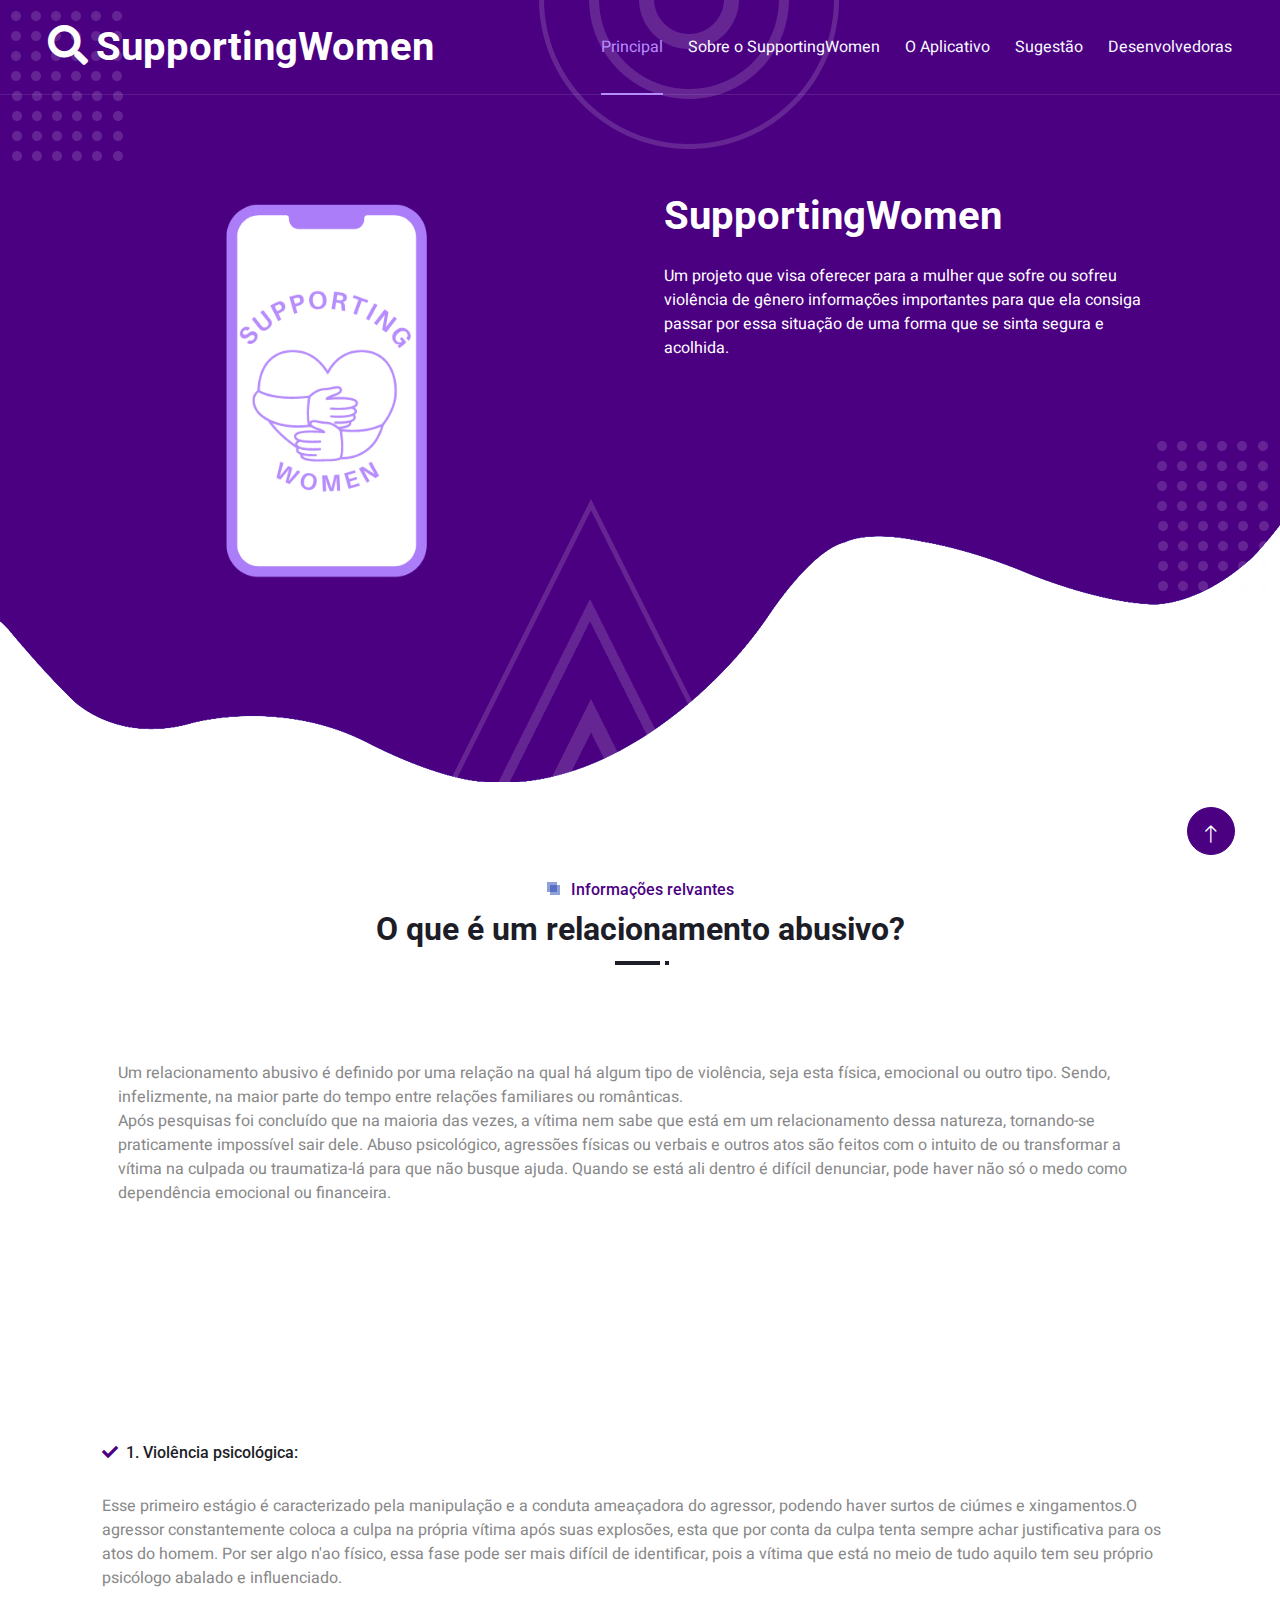
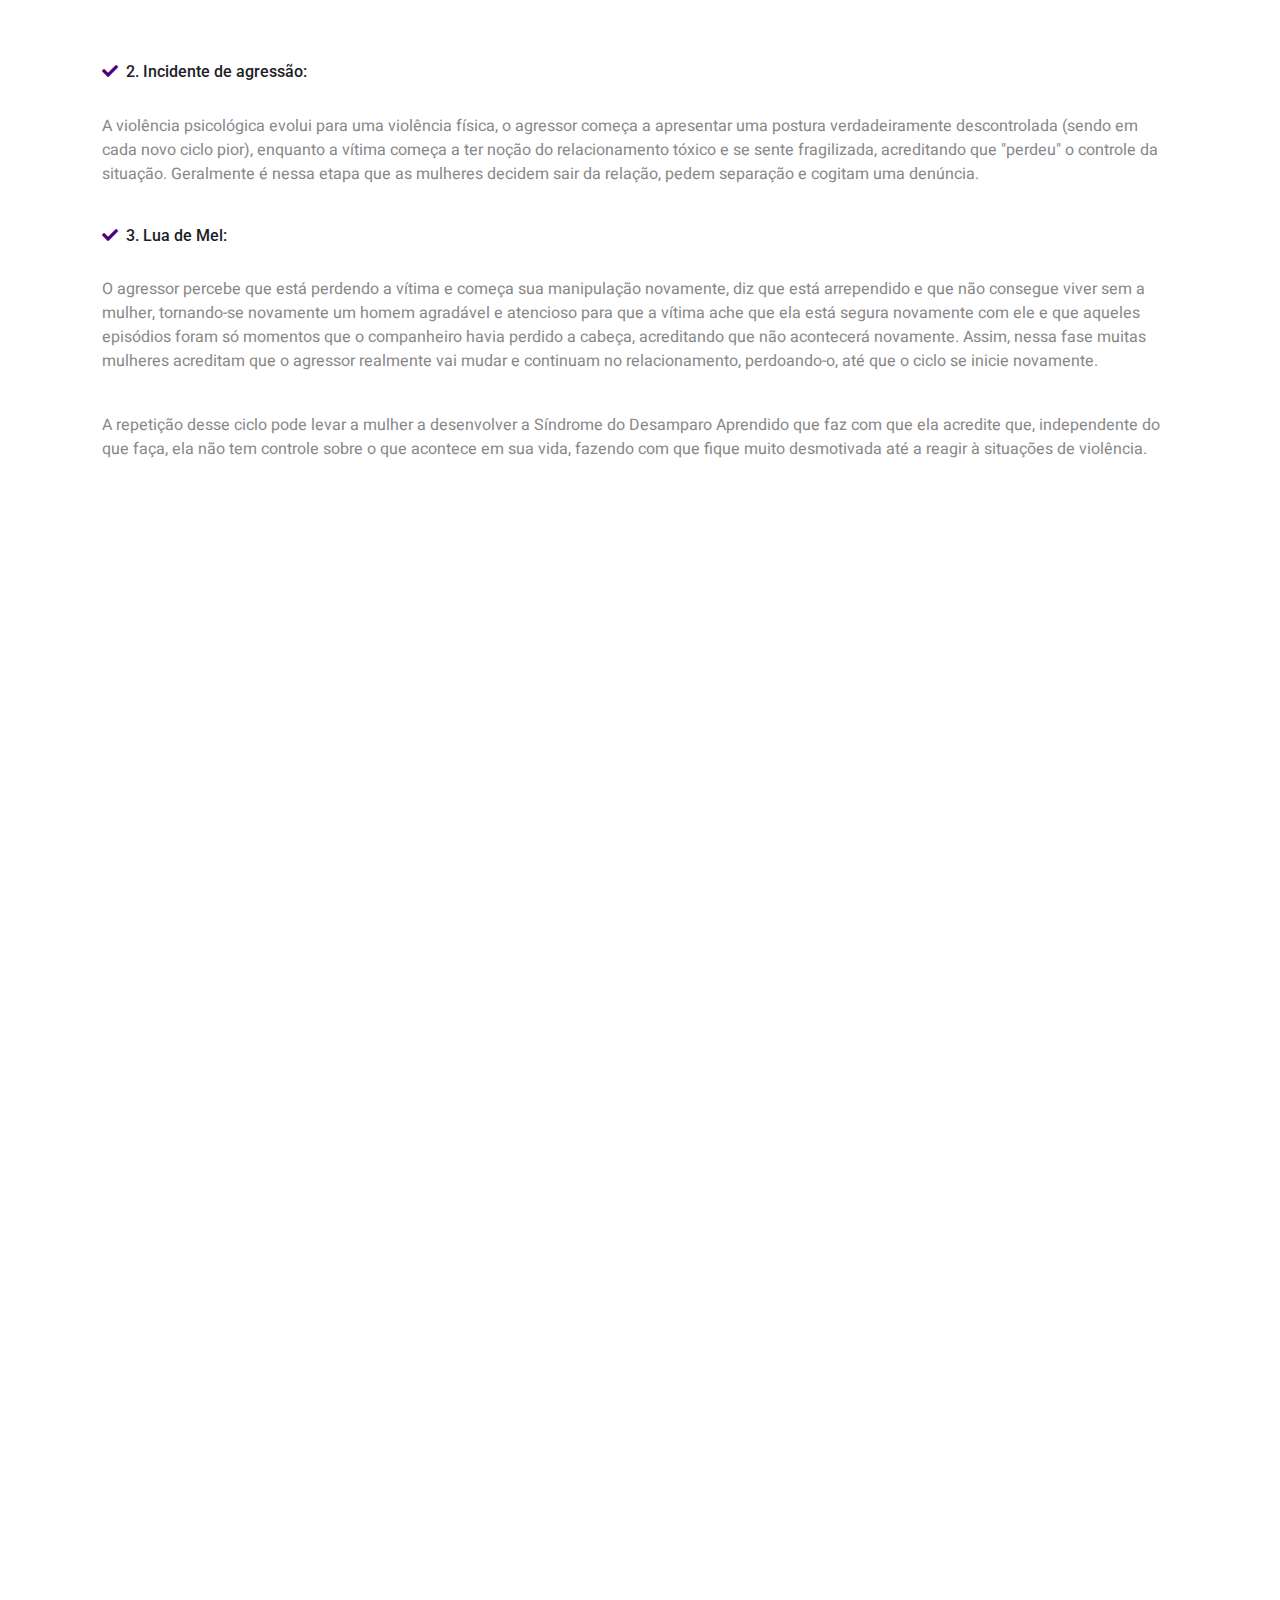
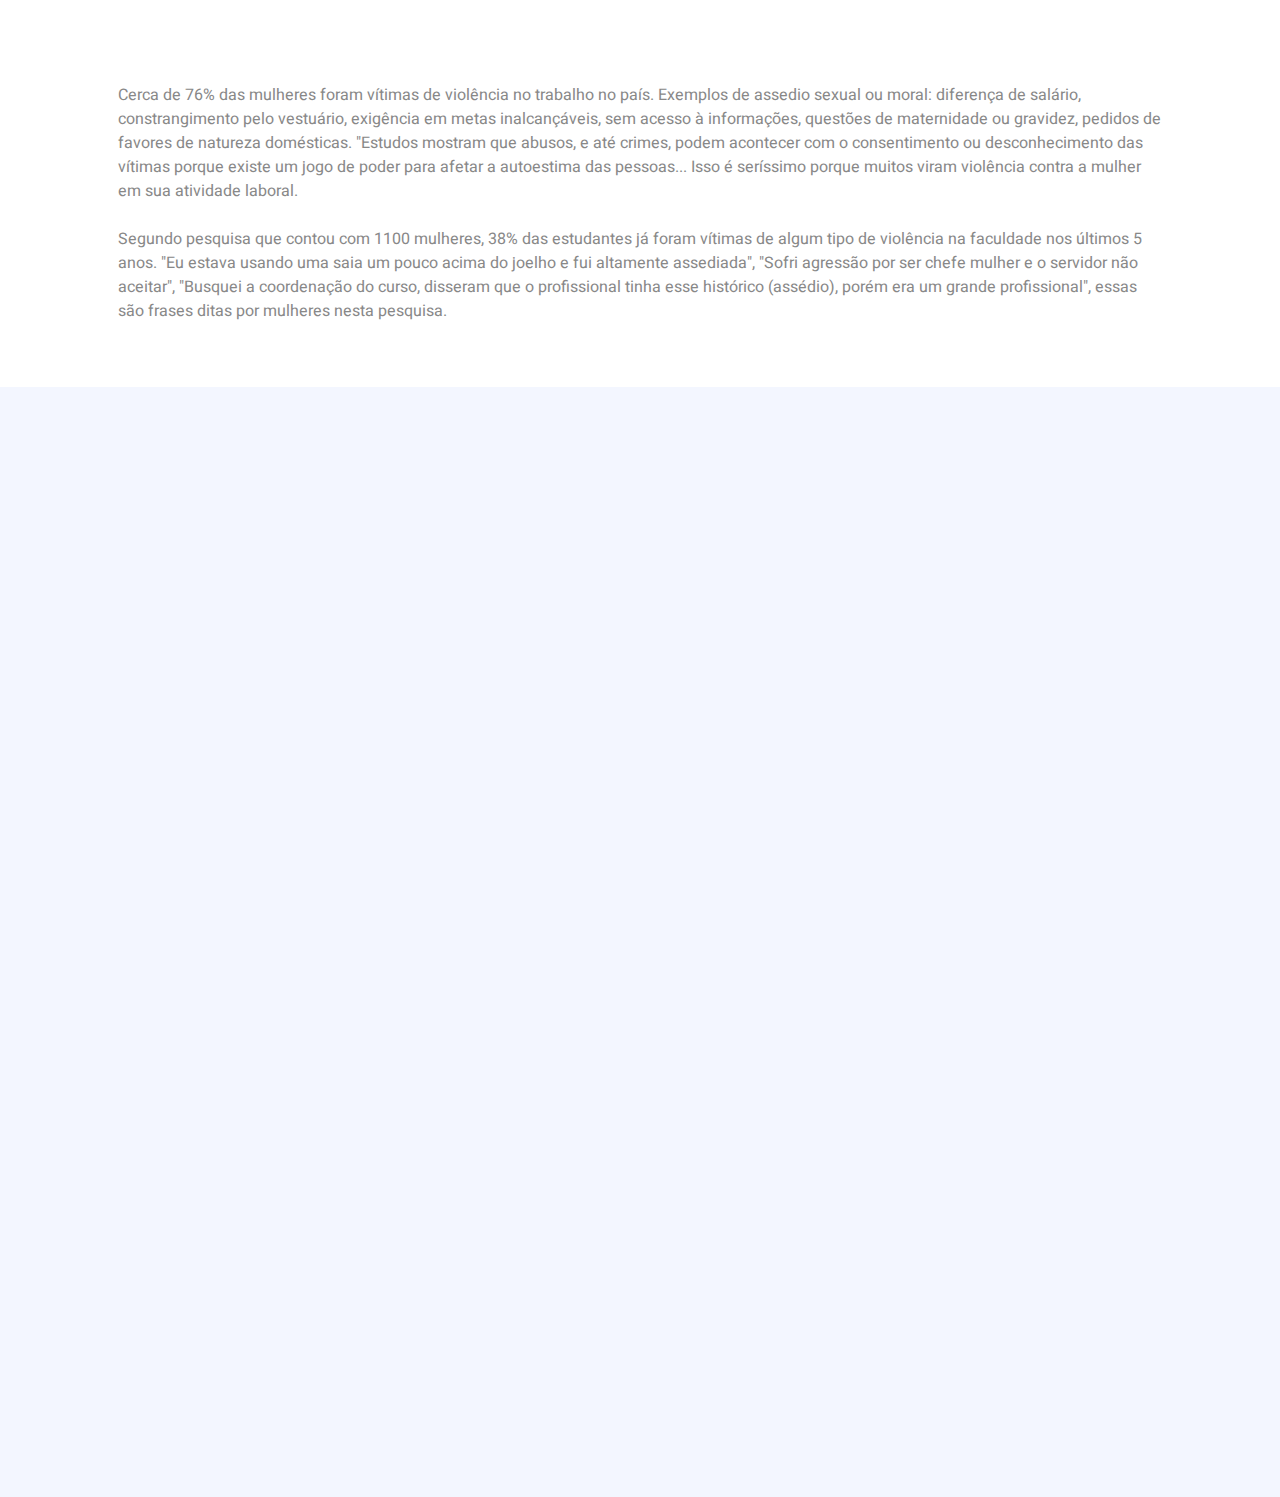
<file: index.html>
<!DOCTYPE html>
<html lang="en">

<head>
    <meta charset="utf-8">
    <title>SupportingWomen</title>
    <meta content="width=device-width, initial-scale=1.0" name="viewport">
    <meta content="" name="keywords">
    <meta content="" name="description">


    <!-- Google Web Fonts -->
    <link rel="preconnect" href="https://fonts.googleapis.com">
    <link rel="preconnect" href="https://fonts.gstatic.com" crossorigin>
    <link href="https://fonts.googleapis.com/css2?family=Heebo:wght@400;500&family=Roboto:wght@400;500;700&display=swap"
        rel="stylesheet">

    <!-- Icon Font Stylesheet -->
    <link href="https://cdnjs.cloudflare.com/ajax/libs/font-awesome/5.10.0/css/all.min.css" rel="stylesheet">
    <link href="https://cdn.jsdelivr.net/npm/bootstrap-icons@1.4.1/font/bootstrap-icons.css" rel="stylesheet">

    <!-- Libraries Stylesheet -->
    <link href="lib/animate/animate.min.css" rel="stylesheet">
    <link href="lib/owlcarousel/assets/owl.carousel.min.css" rel="stylesheet">
    <link href="lib/lightbox/css/lightbox.min.css" rel="stylesheet">

    <!-- Customized Bootstrap Stylesheet -->
    <link href="css/bootstrap.min.css" rel="stylesheet">

    <!-- Template Stylesheet -->
    <link href="css/style.css" rel="stylesheet">
</head>

<body>
    <div class="container-xxl bg-white p-0">
        <!-- Spinner Start -->
        <div id="spinner"
            class="show bg-white position-fixed translate-middle w-100 vh-100 top-50 start-50 d-flex align-items-center justify-content-center">
            <div class="spinner-grow text-primary" style="width: 3rem; height: 3rem;" role="status">
                <span class="sr-only">Loading...</span>
            </div>
        </div>
        <!-- Spinner End -->


        <!-- Navbar & Hero Start -->
        <div class="container-xxl position-relative p-0">
            <nav class="navbar navbar-expand-lg navbar-light px-4 px-lg-5 py-3 py-lg-0">
                <a href="index.html" class="navbar-brand p-0">
                    <h1 class="m-0"><i class="fa fa-search me-2"></i>SupportingWomen</span></h1>
                    <!-- <img src="img/logo.png" alt="Logo"> -->
                </a>
                <button class="navbar-toggler" type="button" data-bs-toggle="collapse" data-bs-target="#navbarCollapse">
                    <span class="fa fa-bars"></span>
                </button>
                <div class="collapse navbar-collapse" id="navbarCollapse">
                    <div class="navbar-nav ms-auto py-0">
                        <a href="index.html" class="nav-item nav-link active">Principal</a>
                        <a href="sobreP.html" class="nav-item nav-link">Sobre o SupportingWomen</a>
                        <a href="oAPP.html" class="nav-item nav-link">O Aplicativo</a>
                        <a href="sugestao.html" class="nav-item nav-link">Sugestão</a>
                        <a href="desenv.html" class="nav-item nav-link">Desenvolvedoras</a>
                    </div>
                </div>
            </nav>

            <div class="container-xxl py-5 bg-primary hero-header mb-5">
                <div class="container my-5 py-5 px-lg-5">
                    <div class="row g-5 py-5">
                        <div class="col-lg-6 text-center text-lg-start">
                            <img class="img-fluid" src="img/hero.png" alt="">
                        </div>
                        <div class="col-lg-6 text-center text-lg-start">
                            <h1 class="text-white mb-4 animated zoomIn">SupportingWomen</h1>
                            <p class="text-white pb-3 animated zoomIn">Um projeto que visa oferecer para a mulher que
                                sofre ou sofreu violência de gênero informações importantes para que ela consiga passar
                                por essa situação de uma forma que se sinta segura e acolhida.</p>
                        </div>

                    </div>
                </div>
            </div>
        </div>
        <!-- Navbar & Hero End -->


        <!-- Full Screen Search Start -->
        <div class="modal fade" id="searchModal" tabindex="-1">
            <div class="modal-dialog modal-fullscreen">
                <div class="modal-content" style="background: rgba(29, 29, 39, 0.7);">
                    <div class="modal-header border-0">
                        <button type="button" class="btn bg-white btn-close" data-bs-dismiss="modal"
                            aria-label="Close"></button>
                    </div>
                    <div class="modal-body d-flex align-items-center justify-content-center">
                        <div class="input-group" style="max-width: 600px;">
                            <input type="text" class="form-control bg-transparent border-light p-3"
                                placeholder="Type search keyword">
                            <button class="btn btn-light px-4"><i class="bi bi-search"></i></button>
                        </div>
                    </div>
                </div>
            </div>
        </div>
        <!-- Full Screen Search End -->


        <!-- About Start -->
        <div class="container-xxl py-5">
            <div class="container px-lg-5">
                <div class="row g-5">

                    <div class="section-title position-relative text-center mb-5 pb-2 wow fadeInUp"
                        data-wow-delay="0.1s">
                        <h6 class="position-relative d-inline text-primary ps-4">Informações relvantes</h6>
                        <h2 class="mt-2">O que é um relacionamento abusivo?</h2>
                    </div>
                    <p class="mb-4"> Um relacionamento abusivo é definido por uma relação na qual há algum tipo de
                        violência, seja esta física, emocional ou outro tipo. Sendo,
                        infelizmente, na maior parte do tempo entre relações familiares ou românticas.<br>
                        Após pesquisas foi concluído que na maioria das vezes, a vítima nem sabe que está em um
                        relacionamento dessa natureza, tornando-se praticamente impossível sair dele. Abuso psicológico,
                        agressões físicas ou verbais e outros atos são feitos com o intuito de ou transformar a vítima
                        na culpada ou traumatiza-lá para que não busque ajuda. Quando se está ali dentro é difícil
                        denunciar, pode haver não só o medo como dependência emocional ou financeira.
                    </p>

                    <div class="section-title position-relative text-center mb-5 pb-2 wow fadeInUp"
                        data-wow-delay="0.1s">
                        <h6 class="position-relative d-inline text-primary ps-4">Informações relvantes</h6>
                        <h2 class="mt-2">Como identificar um relacionamento abusivo?</h2>
                    </div>
                    <div class="row g-3">
                        <h6 class="mb-3"><i class="fa fa-check text-primary me-2"></i>1. Violência psicológica:
                        </h6>
                        <p class="mb-4">Esse primeiro estágio é caracterizado pela manipulação e a conduta ameaçadora do
                            agressor, podendo haver surtos de ciúmes e xingamentos.O agressor constantemente coloca a culpa na
                            própria vítima após suas explosões, esta que por conta da culpa tenta sempre achar justificativa 
                            para os atos do homem. Por ser algo n'ao físico, essa fase pode ser mais difícil de identificar, 
                            pois a vítima que está no meio de tudo aquilo tem seu próprio psicólogo abalado e influenciado.</p>
                        </p>
                        <h6 class="mb-3"><i class="fa fa-check text-primary me-2"></i>2. Incidente de agressão:
                        </h6>
                        <p class="mb-4">A violência psicológica evolui para uma violência física, o agressor
                            começa a apresentar uma postura verdadeiramente descontrolada (sendo em cada novo
                            ciclo pior), enquanto a vítima começa a ter noção do relacionamento tóxico e se
                            sente fragilizada, acreditando que "perdeu" o controle da situação. Geralmente é nessa etapa
                            que as mulheres decidem sair da relação, pedem separação e cogitam uma denúncia.</p>

                        <h6 class="mb-3"><i class="fa fa-check text-primary me-2"></i>3. Lua de Mel:</h6>
                        <p class="mb-4">O agressor percebe que está perdendo a vítima e começa sua
                            manipulação novamente, diz que está arrependido e que não consegue viver sem a
                            mulher, tornando-se novamente um homem agradável e atencioso para que a vítima ache
                            que ela está segura novamente com ele e que aqueles episódios foram só momentos que
                            o companheiro havia perdido a cabeça, acreditando que não acontecerá novamente. Assim,
                            nessa fase muitas mulheres acreditam que o agressor realmente vai mudar e continuam
                            no relacionamento, perdoando-o, até que o ciclo se inicie novamente.</p>

                        <p class="mb-4">A repetição desse ciclo pode levar a mulher a desenvolver a Síndrome do
                            Desamparo Aprendido que faz com que ela acredite que, independente do que faça, ela não tem
                            controle sobre o que acontece em sua vida, fazendo com que fique muito desmotivada até a
                            reagir à situações de violência.</p>

                    </div>

                </div>
            </div>
        </div>
        <!-- About End -->

        <!-- Div solta -->
        <div class="section-title position-relative text-center mb-5 pb-2 wow fadeInUp" data-wow-delay="0.1s">
            <h6 class="position-relative d-inline text-primary ps-4">Informações relvantes</h6>
            <h2 class="mt-2">Tipos de Violência</h2>
        </div>
        <!-- Fim Div solta -->


        <!-- Testimonial Start -->
        <div class="container-xxl bg-primary testimonial py-5 my-5 wow fadeInUp" data-wow-delay="0.1s">
            <div class="container py-5 px-lg-5">
                <div class="owl-carousel testimonial-carousel">

                    <div class="testimonial-item bg-transparent border rounded text-white p-4">
                        <i class="fa fa-quote-left fa-2x mb-3"></i>
                        <div class="d-flex align-items-center">
                            <div class="ps-3">
                                <h6 class="text-white mb-1">Violência Física</h6>
                            </div>
                        </div>
                        <p>Violência física são ações com uso de força física, geralmente provocada intencionalmente no
                            propósito de ferir alguém. Atos como beliscões, tapas, queimaduras, mutilações,
                            estrangulamentos e queimaduras se encaixam na classificação, além dos casos com armas de
                            fogo e armas brancas. Neste tipo de violência existe certa facilidade na identificação por
                            pessoas externas, pois quase sempre há marcas evidentes.</p>
                    </div>

                    <div class="testimonial-item bg-transparent border rounded text-white p-4">
                        <i class="fa fa-quote-left fa-2x mb-3"></i>
                        <div class="d-flex align-items-center">
                            <div class="ps-3">
                                <h6 class="text-white mb-1">Violência Psicológica</h6>
                            </div>
                        </div>
                        <p>São agressões não físicas que afetam a saúde psíquica da vítima, sendo os tipos mais comuns
                            ameaça, humilhação, manipulação, chantagem, isolamento, ridicularização e até a limitação do
                            direito de ir e vir. É comum que dependências emocionais por parte da vítima agravem o
                            estado da situação, a carência faz com que a agredida mantenha um tipo de cumplicidade com
                            os sofrimentos. Abusos psicológicos não são tão perceptíveis quanto violências físicas porém
                            tão nocivos quanto tais.</p>
                    </div>

                    <div class="testimonial-item bg-transparent border rounded text-white p-4">
                        <i class="fa fa-quote-left fa-2x mb-3"></i>
                        <div class="d-flex align-items-center">
                            <div class="ps-3">
                                <h6 class="text-white mb-1">Violência Moral</h6>
                            </div>
                        </div>
                        <p> Violência moral é definida por qualquer conduta configurada como calúnia, difamação ou
                            injúria. Exemplos disso são xingamentos, atribuição de fatos que não são verdadeiros e
                            exposição íntima sem consentimento.</p>
                    </div>

                    <div class="testimonial-item bg-transparent border rounded text-white p-4">
                        <i class="fa fa-quote-left fa-2x mb-3"></i>
                        <div class="d-flex align-items-center">
                            <div class="ps-3">
                                <h6 class="text-white mb-1">Violência Patrimonial</h6>
                            </div>
                        </div>
                        <p> Violência patrimonial é qualquer conduta que configure retenção, subtração, destruição
                            parcial ou total dos objetos da mulher, instrumentos de trabalho, documentos pessoais, bens,
                            valores e direitos ou recursos econômicos, incluindo os destinados a satisfazer suas
                            necessidades.</p>
                    </div>

                    <div class="testimonial-item bg-transparent border rounded text-white p-4">
                        <i class="fa fa-quote-left fa-2x mb-3"></i>
                        <div class="d-flex align-items-center">
                            <div class="ps-3">
                                <h6 class="text-white mb-1">Violência Sexual</h6>
                            </div>
                        </div>
                        <p> Violência Sexual é qualquer ação onde alguém fazendo uso de força física, coerção,
                            intimidação ou influência psicológica, com uso ou não de armas ou drogas, obriga a vítima a
                            ter, presenciar ou participar de alguma maneira de interações sexuais. A violência sexual
                            abrange:<br>
                            • Estupro por pessoas conhecidas ou até mesmo desconhecidas;<br>
                            • Tentativas sexuais indesejadas ou assédio sexual;<br>
                            • Violação sistemática e outras formas de violência (como a fertilização forçada);<br>
                            • Abuso de pessoas com incapacidades físicas ou mentais;<br>
                            • Estupro e abuso sexual de crianças;<br>
                            • Formas “tradicionais” de violência sexual, como casamento ou coabitação forçada.</p>
                    </div>

                </div>
            </div>
        </div>
        <!-- Testimonial End -->

        <!-- About Start 2 -->
        <div class="container-xxl py-5">
            <div class="container px-lg-5">
                <div class="row g-5"></div>

                <div class="section-title position-relative text-center mb-5 pb-2 wow fadeInUp" data-wow-delay="0.1s">
                    <h6 class="position-relative d-inline text-primary ps-4">Informações relvantes</h6>
                    <h2 class="mt-2">Tipos de violência em Escolas, Universidades e Empresas</h2>
                </div>
                <p class="mb-4"> Cerca de 76% das mulheres foram vítimas de violência no trabalho no país. Exemplos de
                    assedio sexual ou moral: diferença de salário, constrangimento pelo vestuário, exigência em metas
                    inalcançáveis, sem acesso à informações, questões de maternidade ou gravidez, pedidos de favores de
                    natureza domésticas.
                    "Estudos mostram que abusos, e até crimes, podem acontecer com o consentimento ou desconhecimento
                    das vítimas porque existe um jogo de poder para afetar a autoestima das pessoas... Isso é seríssimo
                    porque muitos viram violência contra a mulher em sua atividade laboral.</p>
                <p>Segundo pesquisa que contou com 1100 mulheres, 38% das estudantes já foram vítimas de algum tipo de
                    violência na faculdade nos últimos 5 anos. "Eu estava usando uma saia um pouco acima do joelho e fui
                    altamente assediada", "Sofri agressão por ser chefe mulher e o servidor não aceitar", "Busquei a
                    coordenação do curso, disseram que o profissional tinha esse histórico (assédio), porém era um
                    grande profissional", essas são frases ditas por mulheres nesta pesquisa.</p>
            </div>
        </div>
    </div>
    <!-- About End 2 -->


    <!-- Service Start -->
    <div class="container-xxl py-5">
        <div class="container px-lg-5">
            <div class="section-title position-relative text-center mb-5 pb-2 wow fadeInUp" data-wow-delay="0.1s">
                <h6 class="position-relative d-inline text-primary ps-4">Nosso projeto</h6>
                <h2 class="mt-2">Saiba mais sobre o nosso trabalho!</h2>
            </div>
            <div class="row g-4">
                <div class="col-lg-4 col-md-6 wow zoomIn" data-wow-delay="0.1s">
                    <div class="service-item d-flex flex-column justify-content-center text-center rounded">
                        <div class="service-icon flex-shrink-0">
                            <img class="img-fluid" src="img/iconeSobre.ico" alt="">
                        </div>
                        <h5 class="mb-3">Sobre o SupportingWomen</h5>
                        <p>Conheça mais sobre nosso projeto e nossos próximos passos!</p>
                        <a class="btn px-3 mt-auto mx-auto" href="sobreP.html">Saiba mais</a>
                    </div>
                </div>
                <div class="col-lg-4 col-md-6 wow zoomIn" data-wow-delay="0.3s">
                    <div class="service-item d-flex flex-column justify-content-center text-center rounded">
                        <div class="service-icon flex-shrink-0">
                            <img class="img-fluid" src="img/iconeApp.ico" alt="">
                        </div>
                        <h5 class="mb-3">Sobre o aplicativo</h5>
                        <p>Conheça mais sobre o nosso recurso principal ao comabate às consequências da violência
                            contra a mulher!</p>
                        <a class="btn px-3 mt-auto mx-auto" href="oAPP.html">Saiba mais</a>
                    </div>
                </div>
                <div class="col-lg-4 col-md-6 wow zoomIn" data-wow-delay="0.6s">
                    <div class="service-item d-flex flex-column justify-content-center text-center rounded">
                        <div class="service-icon flex-shrink-0">
                            <img class="img-fluid" src="img/iconeSugestao.ico" alt="">
                        </div>
                        <h5 class="mb-3">Sugestões</h5>
                        <p>Nos dê sua sugestão, diga o que acha do nosso projeto!</p>
                        <a class="btn px-3 mt-auto mx-auto" href="sugestao.html">Saiba mais</a>
                    </div>
                </div>
            </div>
        </div>
    </div>
    <!-- Service End -->







    <!-- Footer Start -->
    <div class="container-xxl py-5">
        <div class="container px-lg-5">
            <div class="row justify-content-center">
                <div class="col-lg-7">
                    <div class="section-title position-relative text-center mb-5 pb-2 wow fadeInUp"
                        data-wow-delay="0.1s">
                        <h6 class="position-relative d-inline text-primary ps-4">Caso já tenha feito o cadastro</h6>
                        <h2 class="mt-2">Faça login</h2>
                    </div>
                    <div class="wow fadeInUp" data-wow-delay="0.3s">
                        <form name="login" action="" id="login">
                            <div class="row g-3">
                                <div class="col-md-6">
                                    <div class="form-floating">
                                        <input type="email" class="form-control" name="logEmail" id="logEmail"
                                            placeholder="Digite seu email">
                                        <label for="logEmail">Digite seu email</label>
                                        <div class="oculta" id="ValidaEmailLog">Preencha este campo</div>
                                    </div>
                                </div>
                                <div class="col-md-6">
                                    <div class="form-floating">
                                        <input type="password" class="form-control" name="logSenha" id="logSenha"
                                            placeholder="Digite sua senha">
                                        <label for="logSenha">Digite sua senha</label>
                                        <div class="oculta" id="ValidaSenhaLog">Preencha este campo</div>
                                    </div>
                                </div>

                                <div class="col-12">
                                    <button class="btn btn-primary w-100 py-3" type="submit" id="btIndex"
                                        name="btIndex">Confirmar</button>
                                </div>
                            </div>
                        </form>
                    </div>
                </div>
            </div>
        </div>
    </div>




    <div class="container-fluid bg-primary text-light footer mt-5 pt-5 wow fadeIn" data-wow-delay="0.1s">

        <div class="container px-lg-5">
            <div class="copyright">
                <div class="row">
                    <div class="col-md-6 text-center text-md-start mb-3 mb-md-0">
                        &copy; <a class="border-bottom" href="#">SupportingWomen</a>, All Right Reserved.
                        Designed By <a class="border-bottom" href="https://htmlcodex.com">HTML Codex</a>
                    </div>
                </div>
            </div>
        </div>
    </div>
    <!-- Footer End -->


    <!-- Back to Top -->
    <a href="#" class="btn btn-lg btn-primary btn-lg-square back-to-top pt-2"><i class="bi bi-arrow-up"></i></a>
    </div>

    <!-- JavaScript Libraries -->

    <script src="https://code.jquery.com/jquery-3.4.1.min.js"></script>
    <script src="https://cdn.jsdelivr.net/npm/bootstrap@5.0.0/dist/js/bootstrap.bundle.min.js"></script>
    <script src="lib/wow/wow.min.js"></script>
    <script src="lib/easing/easing.min.js"></script>
    <script src="lib/waypoints/waypoints.min.js"></script>
    <script src="lib/owlcarousel/owl.carousel.min.js"></script>
    <script src="lib/isotope/isotope.pkgd.min.js"></script>
    <script src="lib/lightbox/js/lightbox.min.js"></script>
    <script src="js/formPrincipal.js"></script>

    <!-- Template Javascript -->
    <script src="js/main.js"></script>
</body>

</html>
</file>
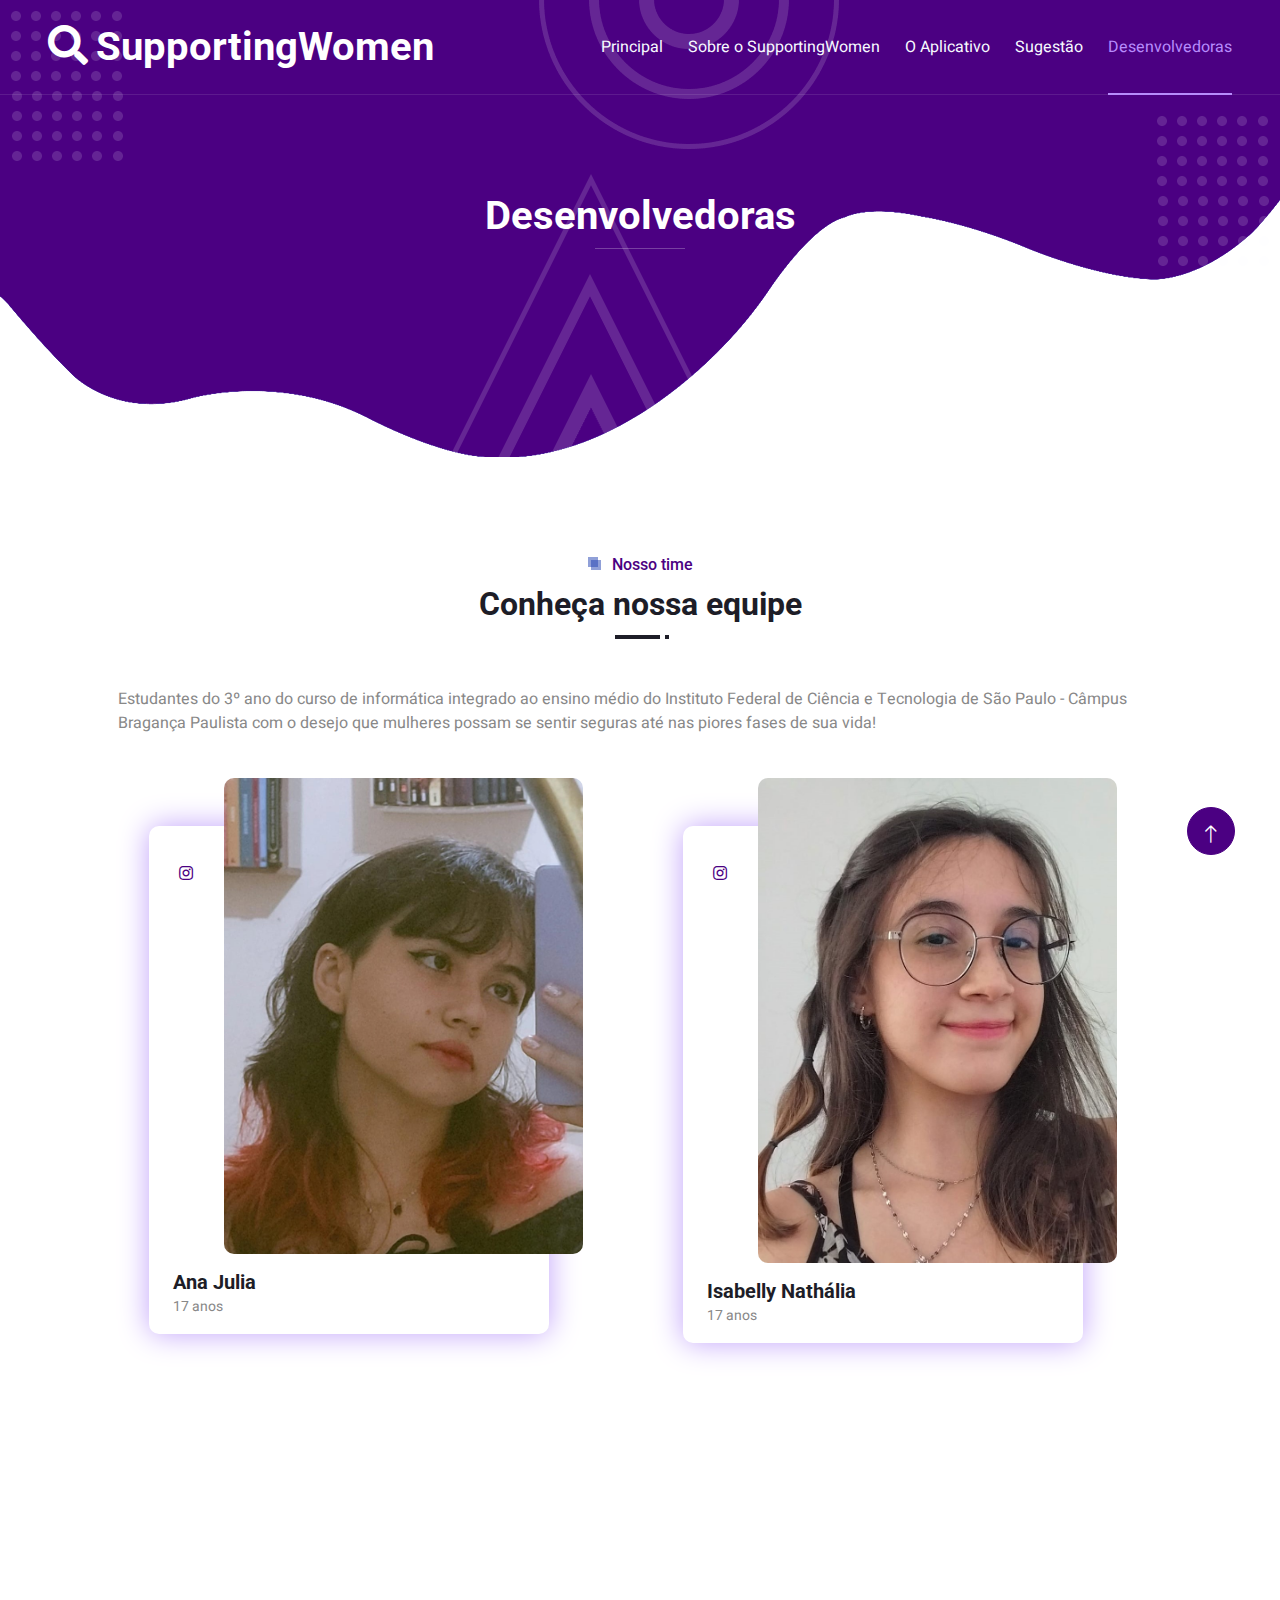
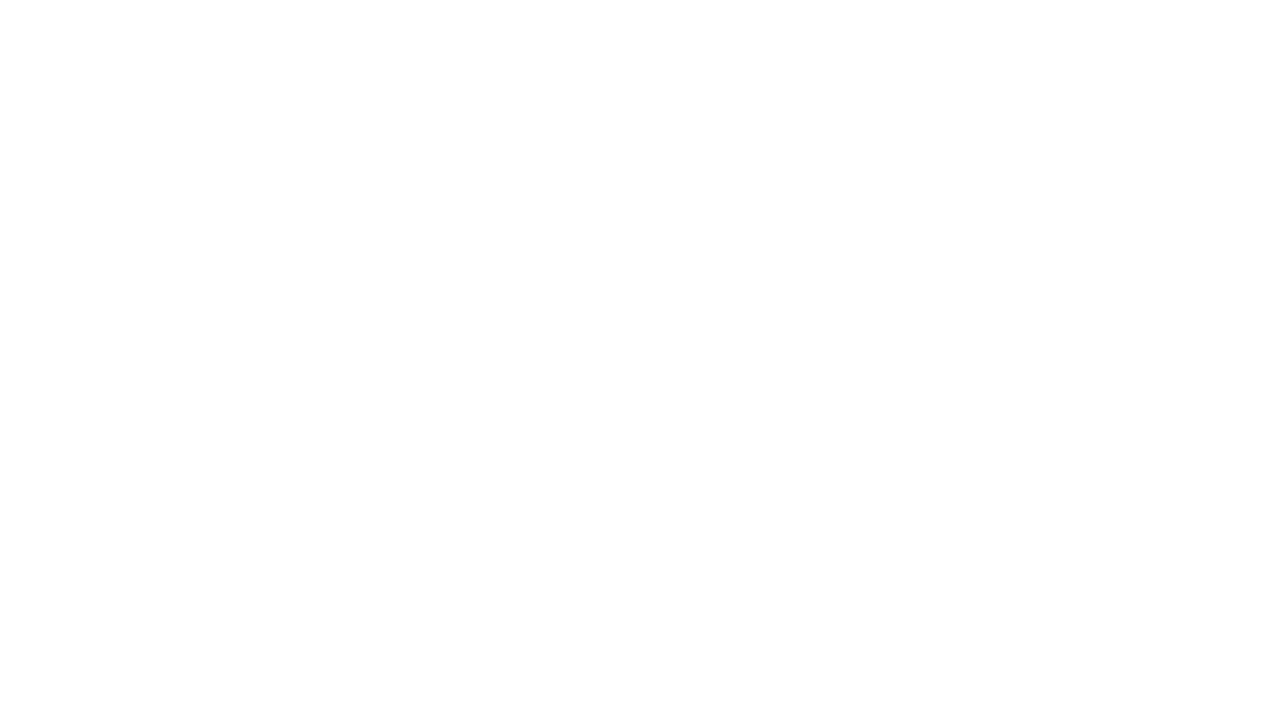
<file: desenv.html>
<!DOCTYPE html>
<html lang="en">

<head>
    <meta charset="utf-8">
    <title>SupportingWomen</title>
    <meta content="width=device-width, initial-scale=1.0" name="viewport">
    <meta content="" name="keywords">
    <meta content="" name="description">

    

    <!-- Google Web Fonts -->
    <link rel="preconnect" href="https://fonts.googleapis.com">
    <link rel="preconnect" href="https://fonts.gstatic.com" crossorigin>
    <link href="https://fonts.googleapis.com/css2?family=Heebo:wght@400;500&family=Roboto:wght@400;500;700&display=swap" rel="stylesheet"> 

    <!-- Icon Font Stylesheet -->
    <link href="https://cdnjs.cloudflare.com/ajax/libs/font-awesome/5.10.0/css/all.min.css" rel="stylesheet">
    <link href="https://cdn.jsdelivr.net/npm/bootstrap-icons@1.4.1/font/bootstrap-icons.css" rel="stylesheet">

    <!-- Libraries Stylesheet -->
    <link href="lib/animate/animate.min.css" rel="stylesheet">
    <link href="lib/owlcarousel/assets/owl.carousel.min.css" rel="stylesheet">
    <link href="lib/lightbox/css/lightbox.min.css" rel="stylesheet">

    <!-- Customized Bootstrap Stylesheet -->
    <link href="css/bootstrap.min.css" rel="stylesheet">

    <!-- Template Stylesheet -->
    <link href="css/style.css" rel="stylesheet">
</head>

<body>
    <div class="container-xxl bg-white p-0">
        <!-- Spinner Start -->
        <div id="spinner" class="show bg-white position-fixed translate-middle w-100 vh-100 top-50 start-50 d-flex align-items-center justify-content-center">
            <div class="spinner-grow text-primary" style="width: 3rem; height: 3rem;" role="status">
                <span class="sr-only">Loading...</span>
            </div>
        </div>
        <!-- Spinner End -->


        <!-- Navbar & Hero Start -->
        <div class="container-xxl position-relative p-0">
            <nav class="navbar navbar-expand-lg navbar-light px-4 px-lg-5 py-3 py-lg-0">
                <a href="index.html" class="navbar-brand p-0">
                    <h1 class="m-0"><i class="fa fa-search me-2"></i>SupportingWomen</span></h1>
                    <!-- <img src="img/logo.png" alt="Logo"> -->
                </a>
                <button class="navbar-toggler" type="button" data-bs-toggle="collapse" data-bs-target="#navbarCollapse">
                    <span class="fa fa-bars"></span>
                </button>
                <div class="collapse navbar-collapse" id="navbarCollapse">
                    <div class="navbar-nav ms-auto py-0">
                        <a href="index.html" class="nav-item nav-link">Principal</a>
                        <a href="sobreP.html" class="nav-item nav-link">Sobre o SupportingWomen</a>
                        <a href="oAPP.html" class="nav-item nav-link">O Aplicativo</a>
                        <a href="sugestao.html" class="nav-item nav-link">Sugestão</a>
                        <a href="desenv.html" class="nav-item nav-link active">Desenvolvedoras</a>
                    </div>
                    </div>
            </nav>

            <div class="container-xxl py-5 bg-primary hero-header mb-5">
                <div class="container my-5 py-5 px-lg-5">
                    <div class="row g-5 py-5">
                        <div class="col-12 text-center">
                            <h1 class="text-white animated zoomIn">Desenvolvedoras</h1>
                            <hr class="bg-white mx-auto mt-0" style="width: 90px;">
                        </div>
                    </div>
                </div>
            </div>
        </div>
        <!-- Navbar & Hero End -->


        <!-- Full Screen Search Start -->
        <div class="modal fade" id="searchModal" tabindex="-1">
            <div class="modal-dialog modal-fullscreen">
                <div class="modal-content" style="background: rgba(29, 29, 39, 0.7);">
                    <div class="modal-header border-0">
                        <button type="button" class="btn bg-white btn-close" data-bs-dismiss="modal" aria-label="Close"></button>
                    </div>
                    <div class="modal-body d-flex align-items-center justify-content-center">
                        <div class="input-group" style="max-width: 600px;">
                            <input type="text" class="form-control bg-transparent border-light p-3" placeholder="Type search keyword">
                            <button class="btn btn-light px-4"><i class="bi bi-search"></i></button>
                        </div>
                    </div>
                </div>
            </div>
        </div>
        <!-- Full Screen Search End -->


        <!-- Team Start -->
        <div class="container-xxl py-5">
            <div class="container px-lg-5">
                <div class="section-title position-relative text-center mb-5 pb-2 wow fadeInUp" data-wow-delay="0.1s">
                    <h6 class="position-relative d-inline text-primary ps-4">Nosso time</h6>
                    <h2 class="mt-2">Conheça nossa equipe</h2>
                </div>
                <p class="mb-4"> Estudantes do 3º ano do curso de informática integrado ao ensino médio do Instituto Federal de Ciência e Tecnologia de São Paulo - Câmpus Bragança Paulista com o desejo que mulheres possam se sentir seguras até nas piores fases de sua vida!</p>
                <div class="row g-4">
                    <div class="col-lg-4_0 col-md-6 wow fadeInUp" data-wow-delay="0.1s">
                        <div class="team-item">
                            <div class="d-flex">
                                <div class="flex-shrink-0 d-flex flex-column align-items-center mt-4 pt-5" style="width: 75px;">
                                    <a class="btn btn-square text-primary bg-white my-1" href="https://www.instagram.com/anszju/"><i class="fab fa-instagram"></i></a>
                                </div>
                                <img class="img-fluid rounded w-100" src="img/Ana_Julia.jpeg" alt="">
                            </div>
                            <div class="px-4 py-3">
                                <h5 class="fw-bold m-0">Ana Julia</h5>
                                <small>17 anos</small>
                            </div>
                        </div>
                    </div>
                    <div class="col-lg-4_0 col-md-6 wow fadeInUp" data-wow-delay="0.1s">
                        <div class="team-item">
                            <div class="d-flex">
                                <div class="flex-shrink-0 d-flex flex-column align-items-center mt-4 pt-5" style="width: 75px;">
                                    <a class="btn btn-square text-primary bg-white my-1" href="https://www.instagram.com/isaa_nathalia/"><i class="fab fa-instagram"></i></a>
                                </div>
                                <img class="img-fluid rounded w-100" src="img/Isabelly.jpeg" alt="">
                            </div>
                            <div class="px-4 py-3">
                                <h5 class="fw-bold m-0">Isabelly Nathália</h5>
                                <small>17 anos</small>
                            </div>
                        </div>
                    </div>
                </div>
            </div>
        </div>
        <div class="container-xxl py-5">
            <div class="container px-lg-5">

                <div class="row g-4">
                    <div class="col-lg-4_0 col-md-6 wow fadeInUp" data-wow-delay="0.3s">
                        <div class="team-item">
                            <div class="d-flex">
                                <div class="flex-shrink-0 d-flex flex-column align-items-center mt-4 pt-5" style="width: 75px;">
                                </div>
                                <img class="img-fluid rounded w-100" src="img/Ingrid.jpeg" alt="">
                            </div>
                            <div class="px-4 py-3">
                                <h5 class="fw-bold m-0">Ingrid Isabella</h5>
                                <small>18 anos</small>
                            </div>
                        </div>
                    </div>

                    <div class="col-lg-4_0 col-md-6 wow fadeInUp" data-wow-delay="0.6s">
                        <div class="team-item">
                            <div class="d-flex">
                                <div class="flex-shrink-0 d-flex flex-column align-items-center mt-4 pt-5" style="width: 75px;">
                                </div>
                                <img class="img-fluid rounded w-100" src="img/AnaLuisa.jpeg" alt="">
                            </div>
                            <div class="px-4 py-3">
                                <h5 class="fw-bold m-0">Ana Luisa</h5>
                                <small>18 anos</small>
                            </div>
                        </div>
                    </div>
                    
                </div>
            </div>
        </div>
        <!-- Team End -->
        

        <!-- Footer Start -->
        <div class="container-fluid bg-primary text-light footer mt-5 pt-5 wow fadeIn" data-wow-delay="0.1s">
        
            <div class="container px-lg-5">
                <div class="copyright">
                    <div class="row">
                        <div class="col-md-6 text-center text-md-start mb-3 mb-md-0">
                            &copy; <a class="border-bottom" href="#">SupportingWomen</a>, All Right Reserved. 
							<!--/*** This template is free as long as you keep the footer author’s credit link/attribution link/backlink. If you'd like to use the template without the footer author’s credit link/attribution link/backlink, you can purchase the Credit Removal License from "https://htmlcodex.com/credit-removal". Thank you for your support. ***/-->
							Designed By <a class="border-bottom" href="https://htmlcodex.com">HTML Codex</a>
                        </div>
                    </div>
                </div>
            </div>
        </div>
        <!-- Footer End -->


        <!-- Back to Top -->
        <a href="#" class="btn btn-lg btn-primary btn-lg-square back-to-top pt-2"><i class="bi bi-arrow-up"></i></a>
    </div>

    <!-- JavaScript Libraries -->
    <script src="https://code.jquery.com/jquery-3.4.1.min.js"></script>
    <script src="https://cdn.jsdelivr.net/npm/bootstrap@5.0.0/dist/js/bootstrap.bundle.min.js"></script>
    <script src="lib/wow/wow.min.js"></script>
    <script src="lib/easing/easing.min.js"></script>
    <script src="lib/waypoints/waypoints.min.js"></script>
    <script src="lib/owlcarousel/owl.carousel.min.js"></script>
    <script src="lib/isotope/isotope.pkgd.min.js"></script>
    <script src="lib/lightbox/js/lightbox.min.js"></script>

    <!-- Template Javascript -->
    <script src="js/main.js"></script>
</body>

</html>
</file>
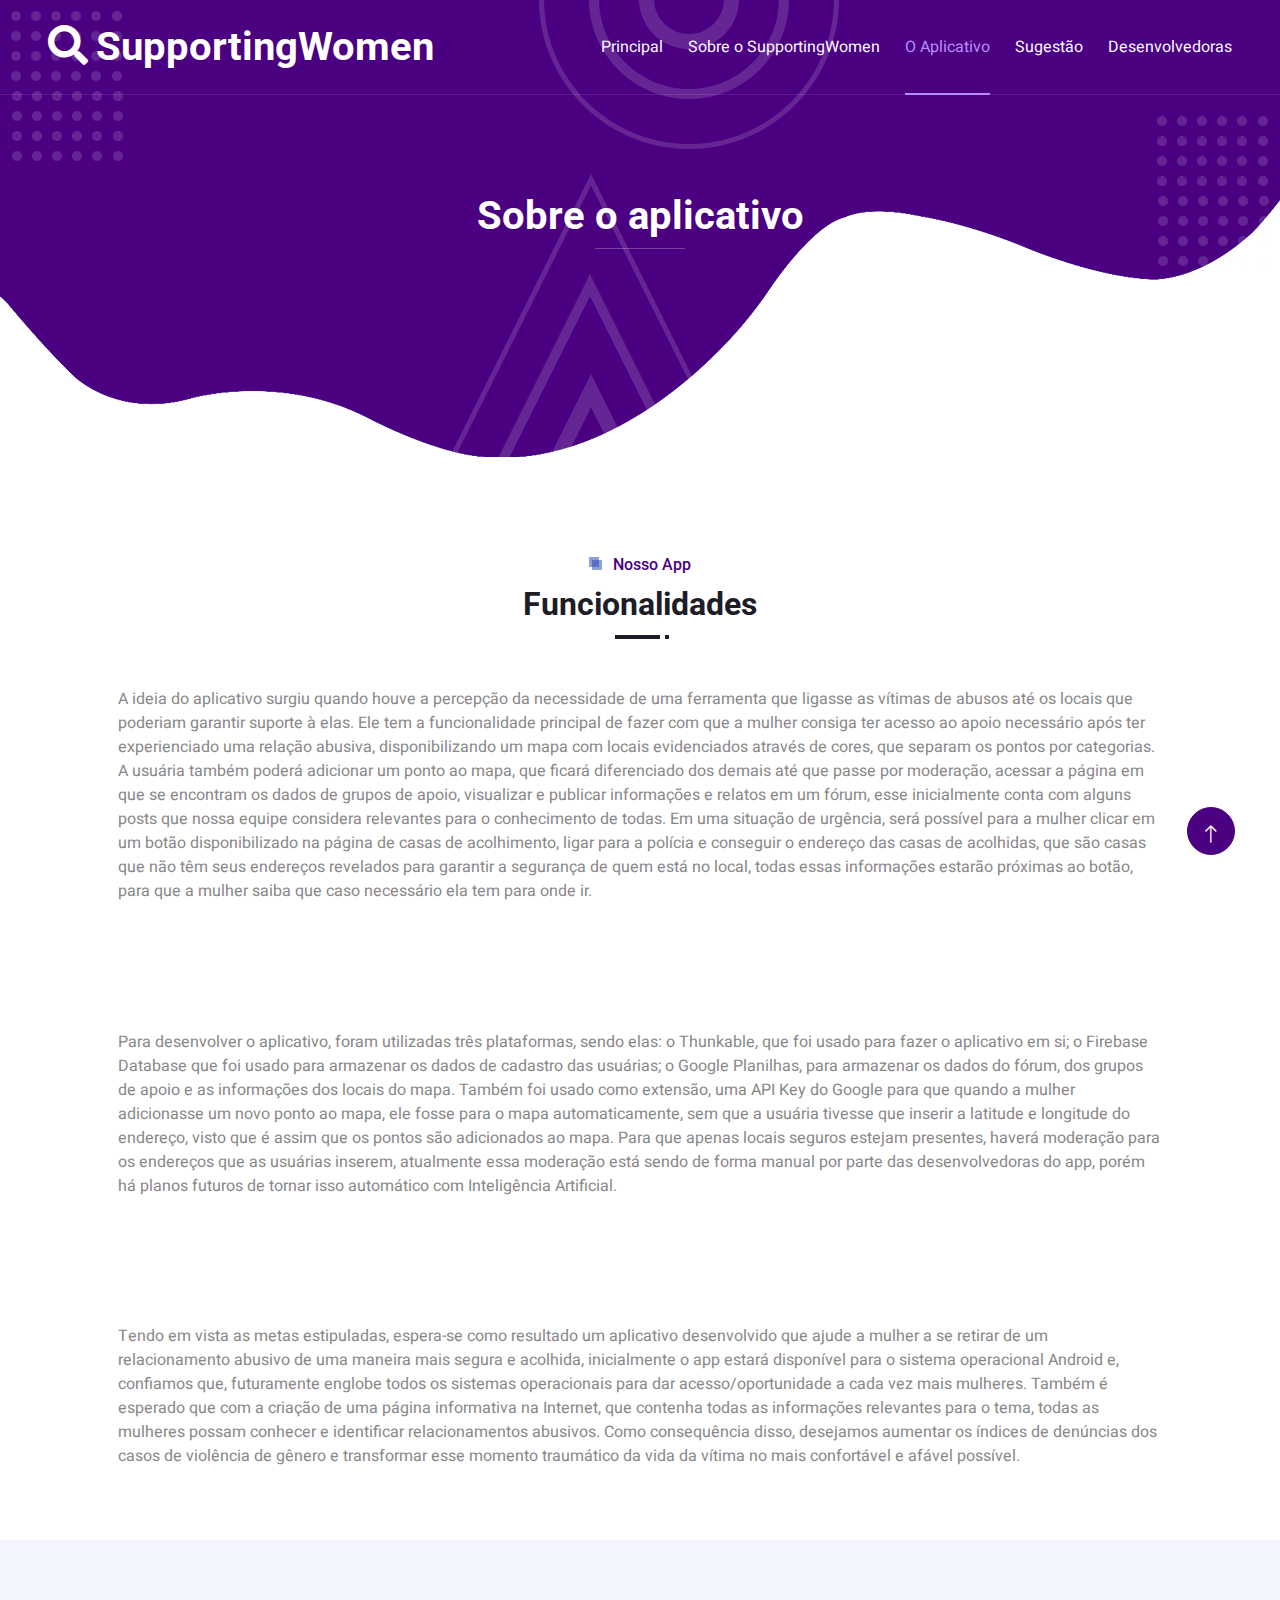
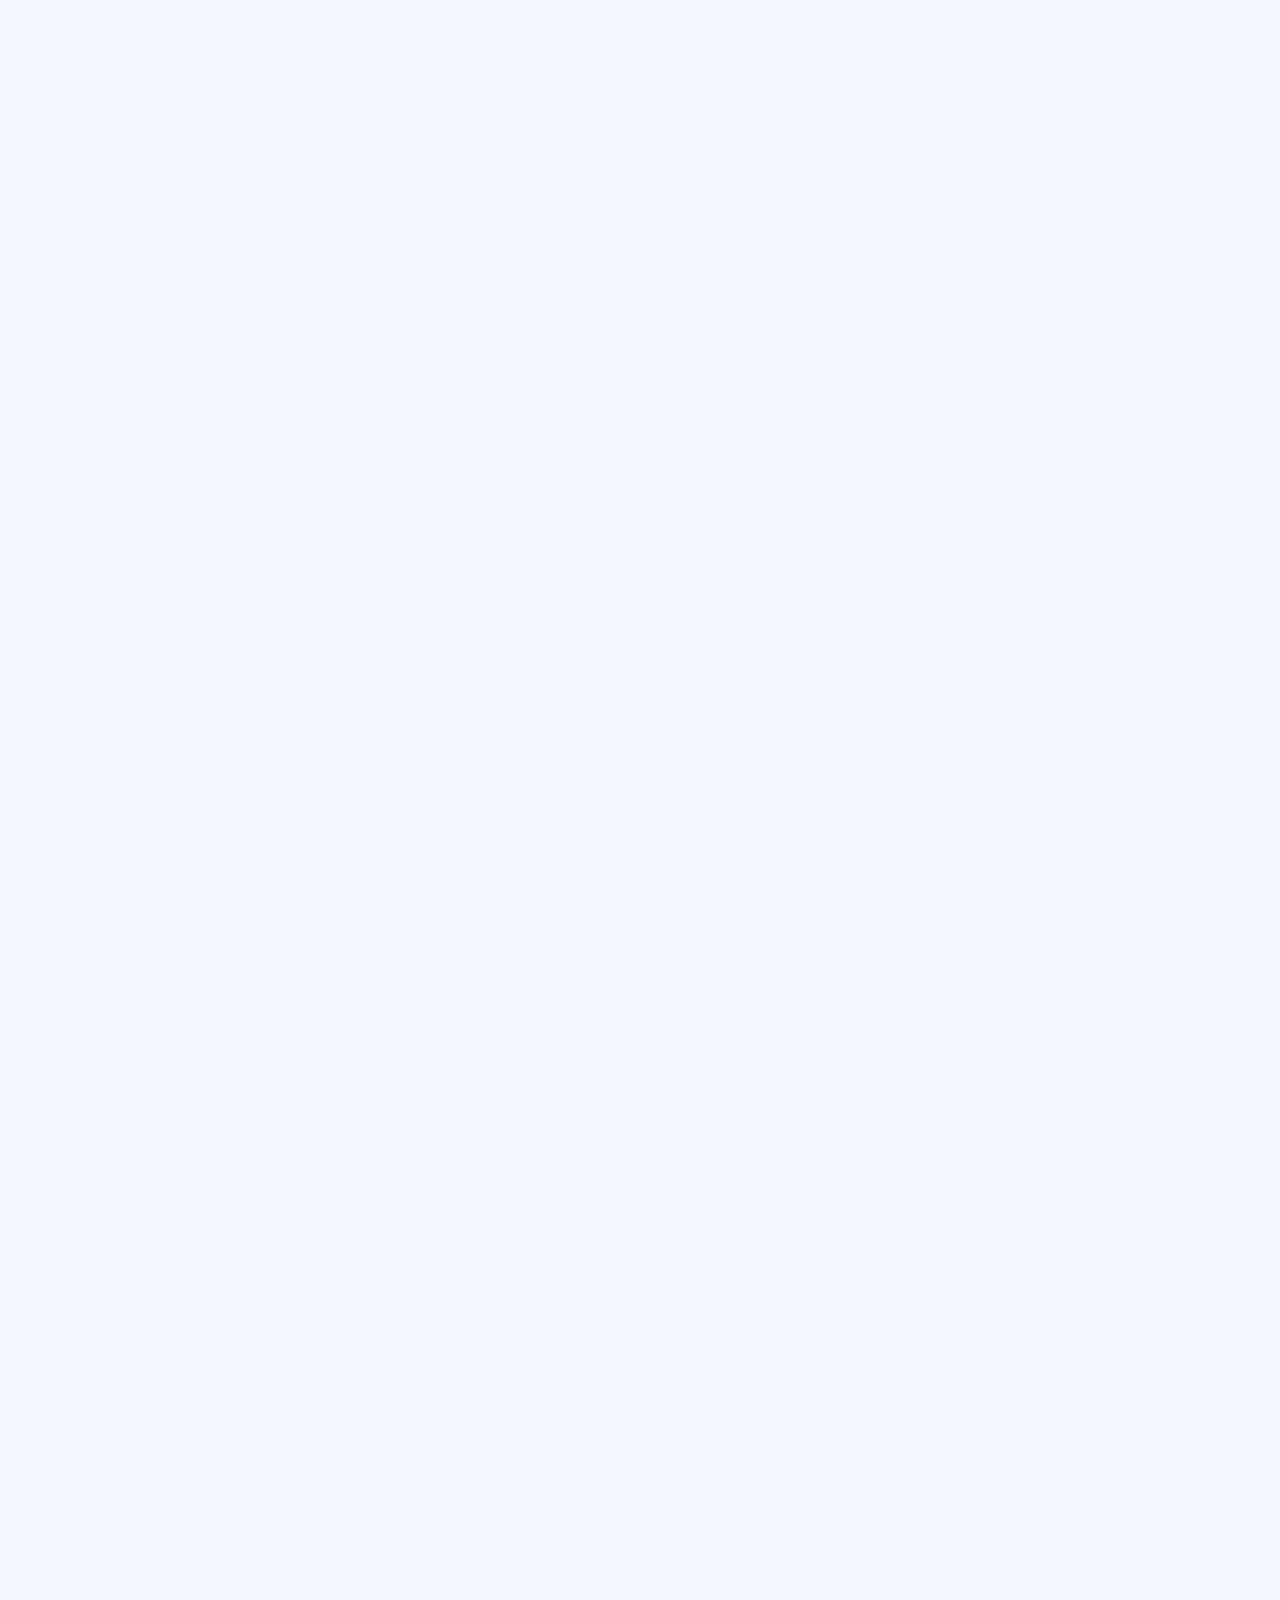
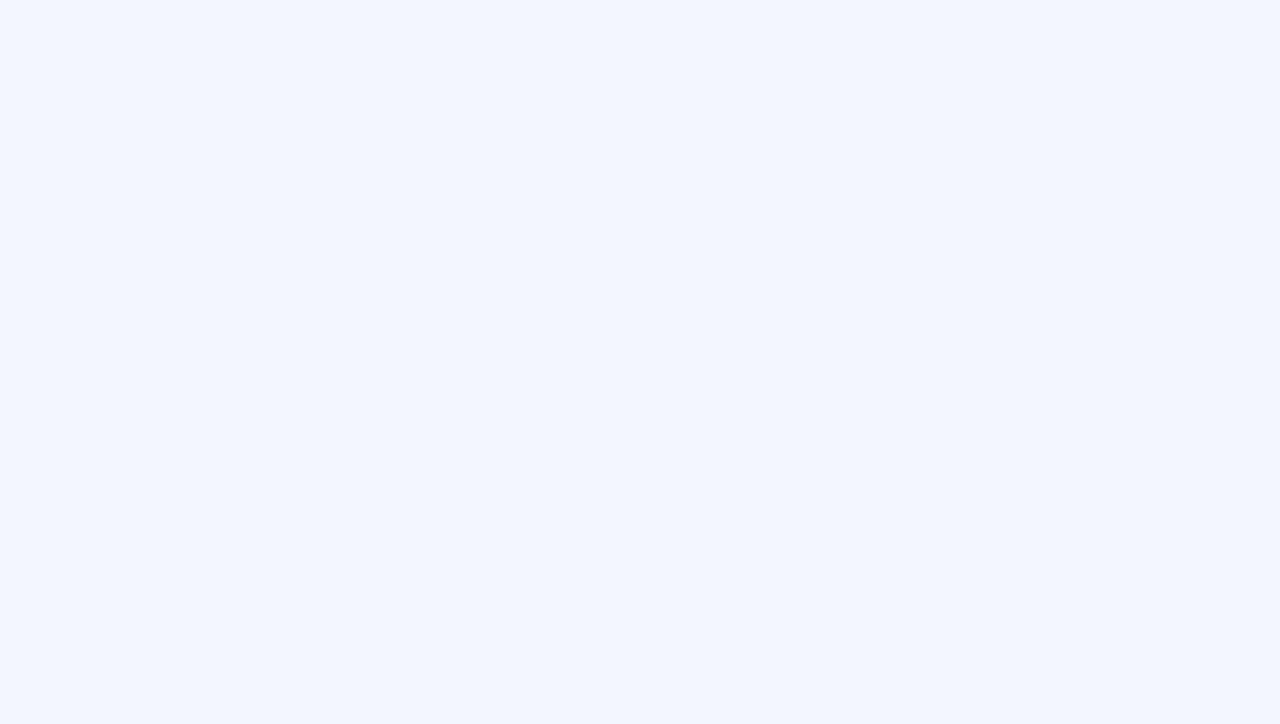
<file: oAPP.html>
<!DOCTYPE html>
<html lang="en">

<head>
    <meta charset="utf-8">
    <title>SupportingWomen</title>
    <meta content="width=device-width, initial-scale=1.0" name="viewport">
    <meta content="" name="keywords">
    <meta content="" name="description">


    <!-- Google Web Fonts -->
    <link rel="preconnect" href="https://fonts.googleapis.com">
    <link rel="preconnect" href="https://fonts.gstatic.com" crossorigin>
    <link href="https://fonts.googleapis.com/css2?family=Heebo:wght@400;500&family=Roboto:wght@400;500;700&display=swap"
        rel="stylesheet">

    <!-- Icon Font Stylesheet -->
    <link href="https://cdnjs.cloudflare.com/ajax/libs/font-awesome/5.10.0/css/all.min.css" rel="stylesheet">
    <link href="https://cdn.jsdelivr.net/npm/bootstrap-icons@1.4.1/font/bootstrap-icons.css" rel="stylesheet">

    <!-- Libraries Stylesheet -->
    <link href="lib/animate/animate.min.css" rel="stylesheet">
    <link href="lib/owlcarousel/assets/owl.carousel.min.css" rel="stylesheet">
    <link href="lib/lightbox/css/lightbox.min.css" rel="stylesheet">

    <!-- Customized Bootstrap Stylesheet -->
    <link href="css/bootstrap.min.css" rel="stylesheet">

    <!-- Template Stylesheet -->
    <link href="css/style.css" rel="stylesheet">
</head>

<body>
    <div class="container-xxl bg-white p-0">
        <!-- Spinner Start -->
        <div id="spinner"
            class="show bg-white position-fixed translate-middle w-100 vh-100 top-50 start-50 d-flex align-items-center justify-content-center">
            <div class="spinner-grow text-primary" style="width: 3rem; height: 3rem;" role="status">
                <span class="sr-only">Loading...</span>
            </div>
        </div>
        <!-- Spinner End -->


        <!-- Navbar & Hero Start -->
        <div class="container-xxl position-relative p-0">
            <nav class="navbar navbar-expand-lg navbar-light px-4 px-lg-5 py-3 py-lg-0">
                <a href="index.html" class="navbar-brand p-0">
                    <h1 class="m-0"><i class="fa fa-search me-2"></i>SupportingWomen</span></h1>
                    <!-- <img src="img/logo.png" alt="Logo"> -->
                </a>
                <button class="navbar-toggler" type="button" data-bs-toggle="collapse" data-bs-target="#navbarCollapse">
                    <span class="fa fa-bars"></span>
                </button>
                <div class="collapse navbar-collapse" id="navbarCollapse">
                    <div class="navbar-nav ms-auto py-0">
                        <a href="index.html" class="nav-item nav-link">Principal</a>
                        <a href="sobreP.html" class="nav-item nav-link">Sobre o SupportingWomen</a>
                        <a href="oAPP.html" class="nav-item nav-link active">O Aplicativo</a>
                        <a href="sugestao.html" class="nav-item nav-link">Sugestão</a>
                        <a href="desenv.html" class="nav-item nav-link">Desenvolvedoras</a>
                    </div>
                </div>
            </nav>

            <div class="container-xxl py-5 bg-primary hero-header mb-5">
                <div class="container my-5 py-5 px-lg-5">
                    <div class="row g-5 py-5">
                        <div class="col-12 text-center">
                            <h1 class="text-white animated zoomIn">Sobre o aplicativo</h1>
                            <hr class="bg-white mx-auto mt-0" style="width: 90px;">
                        </div>
                    </div>
                </div>
            </div>
        </div>
        <!-- Navbar & Hero End -->


        <!-- Full Screen Search Start -->
        <div class="modal fade" id="searchModal" tabindex="-1">
            <div class="modal-dialog modal-fullscreen">
                <div class="modal-content" style="background: rgba(29, 29, 39, 0.7);">
                    <div class="modal-header border-0">
                        <button type="button" class="btn bg-white btn-close" data-bs-dismiss="modal"
                            aria-label="Close"></button>
                    </div>
                    <div class="modal-body d-flex align-items-center justify-content-center">
                        <div class="input-group" style="max-width: 600px;">
                            <input type="text" class="form-control bg-transparent border-light p-3"
                                placeholder="Type search keyword">
                            <button class="btn btn-light px-4"><i class="bi bi-search"></i></button>
                        </div>
                    </div>
                </div>
            </div>
        </div>
        <!-- Full Screen Search End -->


        <!-- Portfolio Start -->
        <div class="container-xxl py-5">
            <div class="container px-lg-5">
                <div class="section-title position-relative text-center mb-5 pb-2 wow fadeInUp" data-wow-delay="0.1s">
                    <h6 class="position-relative d-inline text-primary ps-4">Nosso App</h6>
                    <h2 class="mt-2">Funcionalidades</h2>
                </div>
                <p class="mb-4"> A ideia do aplicativo surgiu quando houve a percepção da necessidade
                    de uma ferramenta que ligasse as vítimas de abusos até os locais que
                    poderiam garantir suporte à elas. Ele tem a funcionalidade principal
                    de fazer com que a mulher consiga ter acesso ao apoio necessário após
                    ter experienciado uma relação abusiva, disponibilizando um mapa com locais
                    evidenciados através de cores, que separam os pontos por categorias. A usuária
                    também poderá adicionar um ponto ao mapa, que ficará diferenciado dos demais até
                    que passe por moderação, acessar a página em que se encontram os dados de grupos
                    de apoio, visualizar e publicar informações e relatos em um fórum, esse inicialmente
                    conta com alguns posts que nossa equipe considera relevantes para o conhecimento de
                    todas. Em uma situação de urgência, será possível para a mulher clicar em um botão
                    disponibilizado na página de casas de acolhimento, ligar para a polícia e conseguir o
                    endereço das casas de acolhidas, que são casas que não têm seus endereços revelados
                    para garantir a segurança de quem está no local, todas essas informações estarão
                    próximas ao botão, para que a mulher saiba que caso necessário ela tem para onde ir.
                </p>
                <div class="section-title position-relative text-center mb-5 pb-2 wow fadeInUp" data-wow-delay="0.1s">
                    <h2 class="mt-2">Como desenvolvemos o app?</h2>
                </div>

                <p class="mb-4">Para desenvolver o aplicativo, foram utilizadas três plataformas, sendo elas:
                    o Thunkable, que foi usado para fazer o aplicativo em si; o Firebase Database que foi usado
                    para armazenar os dados de cadastro das usuárias; o Google Planilhas, para armazenar os dados
                    do fórum, dos grupos de apoio e as informações dos locais do mapa. Também foi usado como extensão,
                    uma API Key do Google para que quando a mulher adicionasse um novo ponto ao mapa, ele fosse para o
                    mapa automaticamente, sem que a usuária tivesse que inserir a latitude e longitude do endereço,
                    visto
                    que é assim que os pontos são adicionados ao mapa. Para que apenas locais seguros estejam presentes,
                    haverá moderação para os endereços que as usuárias inserem, atualmente essa moderação está sendo de
                    forma manual por parte das desenvolvedoras do app, porém há planos futuros de tornar isso automático
                    com Inteligência Artificial.
                </p>
                <div class="section-title position-relative text-center mb-5 pb-2 wow fadeInUp" data-wow-delay="0.1s">
                    <h2 class="mt-2">Quais são os resultados que esperamos com o projeto?</h2>
                </div>

                <p class="mb-4">Tendo em vista as metas estipuladas, espera-se como resultado
                    um aplicativo desenvolvido que ajude a mulher a se retirar de
                    um relacionamento abusivo de uma maneira mais segura e acolhida,
                    inicialmente o app estará disponível para o sistema operacional
                    Android e, confiamos que, futuramente englobe todos os sistemas
                    operacionais para dar acesso/oportunidade a cada vez mais mulheres.
                    Também é esperado que com a criação de uma página informativa na Internet,
                    que contenha todas as informações relevantes para o tema, todas as mulheres
                    possam conhecer e identificar relacionamentos abusivos. Como consequência disso,
                    desejamos aumentar os índices de denúncias dos casos de violência de gênero e
                    transformar esse momento traumático da vida da vítima no mais confortável e afável possível.
                </p>

            </div>
        </div>
    </div>
    <div class="container-xxl py-5">
        <div class="container px-lg-5">
            <div class="section-title position-relative text-center mb-5 pb-2 wow fadeInUp" data-wow-delay="0.1s">
                <h2 class="mt-2">Veja os protótipos e a versão final do nosso Aplicativo!</h2>
            </div>
            <div class="row mt-n2 wow fadeInUp" data-wow-delay="0.1s">
                <div class="col-12 text-center">
                    <ul class="list-inline mb-5" id="portfolio-flters">
                        <li class="btn px-3 pe-4 active" data-filter="*">Tudo</li>
                        <li class="btn px-3 pe-4" data-filter=".first">Protótipos</li>
                        <li class="btn px-3 pe-4" data-filter=".second">Versão Final</li>
                    </ul>
                </div>
            </div>
            <div class="row g-4 portfolio-container">
                <div class="col-lg-4 col-md-6 portfolio-item first wow zoomIn" data-wow-delay="0.1s">
                    <div class="position-relative rounded overflow-hidden">
                        <img class="img-fluid w-100" src="img/p1.png" alt="">
                        <div class="portfolio-overlay">
                            <a class="btn btn-light" href="img/p1.png" data-lightbox="portfolio"><i
                                    class="fa fa-plus fa-2x text-primary"></i></a>
                            <div class="mt-auto">
                                <small class="text-white"><i class="fa fa-folder me-2"></i>Protótipo</small>
                                <a class="h5 d-block text-white mt-1 mb-0" href="">Entrada do Aplicativo</a>
                            </div>
                        </div>
                    </div>
                </div>
                <div class="col-lg-4 col-md-6 portfolio-item second wow zoomIn" data-wow-delay="0.3s">
                    <div class="position-relative rounded overflow-hidden">
                        <img class="img-fluid w-100" src="img/v1.jpg" alt="">
                        <div class="portfolio-overlay">
                            <a class="btn btn-light" href="img/v1.jpg" data-lightbox="portfolio"><i
                                    class="fa fa-plus fa-2x text-primary"></i></a>
                            <div class="mt-auto">
                                <small class="text-white"><i class="fa fa-folder me-2"></i>Versão Final</small>
                                <a class="h5 d-block text-white mt-1 mb-0" href="">Entrada do Aplicativo</a>
                            </div>
                        </div>
                    </div>
                </div>

                <div class="col-lg-4 col-md-6 portfolio-item first wow zoomIn" data-wow-delay="0.6s">
                    <div class="position-relative rounded overflow-hidden">
                        <img class="img-fluid w-100" src="img/p2.png" alt="">
                        <div class="portfolio-overlay">
                            <a class="btn btn-light" href="img/p2.png" data-lightbox="portfolio"><i
                                    class="fa fa-plus fa-2x text-primary"></i></a>
                            <div class="mt-auto">
                                <small class="text-white"><i class="fa fa-folder me-2"></i>Protótipo</small>
                                <a class="h5 d-block text-white mt-1 mb-0" href="">Página Principal/Mapa</a>
                            </div>
                        </div>
                    </div>
                </div>
                <div class="col-lg-4 col-md-6 portfolio-item second wow zoomIn" data-wow-delay="0.3s">
                    <div class="position-relative rounded overflow-hidden">
                        <img class="img-fluid w-100" src="img/v2.jpg" alt="">
                        <div class="portfolio-overlay">
                            <a class="btn btn-light" href="img/v2.jpg" data-lightbox="portfolio"><i
                                    class="fa fa-plus fa-2x text-primary"></i></a>
                            <div class="mt-auto">
                                <small class="text-white"><i class="fa fa-folder me-2"></i>Versão Final</small>
                                <a class="h5 d-block text-white mt-1 mb-0" href="">Página Principal/Mapa</a>
                            </div>
                        </div>
                    </div>
                </div>
                <div class="col-lg-4 col-md-6 portfolio-item first wow zoomIn" data-wow-delay="0.6s">
                    <div class="position-relative rounded overflow-hidden">
                        <img class="img-fluid w-100" src="img/p3.png" alt="">
                        <div class="portfolio-overlay">
                            <a class="btn btn-light" href="img/p3.png" data-lightbox="portfolio"><i
                                    class="fa fa-plus fa-2x text-primary"></i></a>
                            <div class="mt-auto">
                                <small class="text-white"><i class="fa fa-folder me-2"></i>Protótipo</small>
                                <a class="h5 d-block text-white mt-1 mb-0" href="">Menu</a>
                            </div>
                        </div>
                    </div>
                </div>
                <div class="col-lg-4 col-md-6 portfolio-item second wow zoomIn" data-wow-delay="0.1s">
                    <div class="position-relative rounded overflow-hidden">
                        <img class="img-fluid w-100" src="img/v3.jpg" alt="">
                        <div class="portfolio-overlay">
                            <a class="btn btn-light" href="img/v3.jpg" data-lightbox="portfolio"><i
                                    class="fa fa-plus fa-2x text-primary"></i></a>
                            <div class="mt-auto">
                                <small class="text-white"><i class="fa fa-folder me-2"></i>Versão Final</small>
                                <a class="h5 d-block text-white mt-1 mb-0" href="">Menu</a>
                            </div>
                        </div>
                    </div>
                </div>
            </div>
        </div>
    </div>
    <!-- Portfolio End -->
    <div class="container-xxl py-5">
        <div class="container px-lg-5">
            <div class="section-title position-relative text-center mb-5 pb-2 wow fadeInUp">
                <h2 class="mt-2">Como baixar o aplicativo?</h2>
                <p class="mb-4">Abaixo se encontra o QRcode que permite a instalação
                    do app caso seu celular seja do sistema operacional Android, lembrando que ele ainda está em inglês
                    e futuramente será traduzido.
                    <br>
                </p>
                <img class="img-fluid" src="img/QRcode_swomen.png" alt="">
                <p class="mb-4"><br>Caso deseje receber atualizações quando o app for lançado em português
                    ou quando for disponibilizado para mais sistemas operacionais, preencha o formulário de cadastro
                    abaixo.</p>
                <div class="wow fadeInUp" data-wow-delay="0.3s">
                    <form name="cadastro" action="" id="cadastro">
                        <div class="row g-3">
                            <div class="col-md-6">
                                <div class="form-floating">
                                    <input type="text" class="form-control" name="nome" id="nome" placeholder="nome">
                                    <label for="nome">Digite seu nome</label>
                                    <div class="oculta" id="validaNome">*Preencha este campo</div>
                                </div>
                            </div>
                            <div class="col-md-6">
                                <div class="form-floating">
                                    <input type="text" class="form-control" name="tel " id="tel" placeholder="tel">
                                    <label for="tel">Digite seu telefone</label>
                                    <div class="oculta" id="validaTel">*Preencha este campo</div>
                                </div>
                            </div>
                            <div class="col-md-6">
                                <div class="form-floating">
                                    <input type="email" class="form-control" name="email" id="email" placeholder="email">
                                    <label for="email">Digite seu e-mail</label>
                                    <div class="oculta" id="validaEmail">*Preencha este campo</div>
                                    <div class="oculta" id="confirmacaoEmail1">*E-mail e confirmação de e-mail devem ser iguais</div>
                                </div>
                            </div>
                            <div class="col-md-6">
                                <div class="form-floating">
                                    <input type="email" class="form-control" name="confirmEmail" id="confirmEmail"
                                        placeholder="confirme o email">
                                    <label for="confirmEmail">Confirme seu e-mail</label>
                                    <div class="oculta" id="validaConfirmEmail">*Preencha este campo</div>
                                    <div class="oculta" id="confirmacaoEmail2">* E-mail e confirmação de e-mail devem ser iguais</div>
                                </div>
                            </div>
                            <div class="col-md-6">
                                <div class="form-floating">
                                    <input type="password" class="form-control" name="senha" id="senha" placeholder="senha">
                                    <label for="senha">Digite sua senha</label>
                                    <div class="oculta" id="validaSenha">*Preencha este campo no mínimo 6 digitos.</div>
                                    <div class="oculta" id="confirmacaoSenha1">*Senha e confirmação de senha devem ser iguais</div>

                                </div>
                            </div>
                            <div class="col-md-6">
                                <div class="form-floating">
                                    <input type="password" class="form-control" name="confSenha" id="confSenha" placeholder="confirme a senha">
                                    <label for="confSenha">Confirme sua senha</label>
                                    <div class="oculta" id="validaCSenha">* Preencha este campo com no mínimo 6 digitos.</div>
                                    <div class="oculta" id="confirmacaoSenha2">* Senha e confirmação de senha devem ser iguais</div>
                                </div>
                            </div>


                            <div class="col-md-6">
                                <label for="not">&nbsp;Qual tipo de notificação você deseja receber?Caso não marque nenhuma, a notificação padrão é via e-mail.</label>
                                <br><input type="checkbox" id="Cemail" name="Cemail">
                                <label for="Cemail" &nbsp;>Email</label>
                                <input type="checkbox" id="sms" name="sms">
                                <label for="sms" &nbsp;>SMS</label>
                                <input type="checkbox" id="vw" name="vw">
                                <label for="vw" &nbsp;>Via WhatsApp</label>
                            </div>
                            <div class="col-md-6">
                                <div class="form-floating">
                                    <label for="not">&nbsp;De qual região você é?</label>
                                    <select name="regiao" id="regiao">
                                        <option value="Norte">Norte</option>
                                        <option value="Nordeste">Nordeste</option>
                                        <option value="CentroOeste">Centro Oeste</option>
                                        <option value="Sudeste">Sudeste</option>
                                        <option value="Sul">Sul</option>
                                    </select>
                                </div>
                            </div>
                            <div class="col-12">
                                <button class="btn btn-primary w-100 py-3" type="submit" id="btAPP" name = "btAPP">Finalizar</button>
                            </div>
                        </div>
                    </form>
                </div>
            </div>

            <!-- Footer Start -->
            <div class="container-fluid bg-primary text-light footer mt-5 pt-5 wow fadeIn" data-wow-delay="0.1s">

                <div class="container px-lg-5">
                    <div class="copyright">
                        <div class="row">
                            <div class="col-md-6 text-center text-md-start mb-3 mb-md-0">
                                &copy; <a class="border-bottom" href="#">SupportingWomen</a>, All Right Reserved.
                                <!--/*** This template is free as long as you keep the footer author’s credit link/attribution link/backlink. If you'd like to use the template without the footer author’s credit link/attribution link/backlink, you can purchase the Credit Removal License from "https://htmlcodex.com/credit-removal". Thank you for your support. ***/-->
                                Designed By <a class="border-bottom" href="https://htmlcodex.com">HTML Codex</a>
                            </div>
                        </div>
                    </div>
                </div>
            </div>
            <!-- Footer End -->


            <!-- Back to Top -->
            <a href="#" class="btn btn-lg btn-primary btn-lg-square back-to-top pt-2"><i class="bi bi-arrow-up"></i></a>
        </div>

        <!-- JavaScript Libraries -->
        <script src="https://code.jquery.com/jquery-3.4.1.min.js"></script>
        <script src="https://cdn.jsdelivr.net/npm/bootstrap@5.0.0/dist/js/bootstrap.bundle.min.js"></script>
        <script src="lib/wow/wow.min.js"></script>
        <script src="lib/easing/easing.min.js"></script>
        <script src="lib/waypoints/waypoints.min.js"></script>
        <script src="lib/owlcarousel/owl.carousel.min.js"></script>
        <script src="lib/isotope/isotope.pkgd.min.js"></script>
        <script src="lib/lightbox/js/lightbox.min.js"></script>
        <script src="js/formApp.js"></script>

        <!-- Template Javascript -->
        <script src="js/main.js"></script>
</body>

</html>
</file>
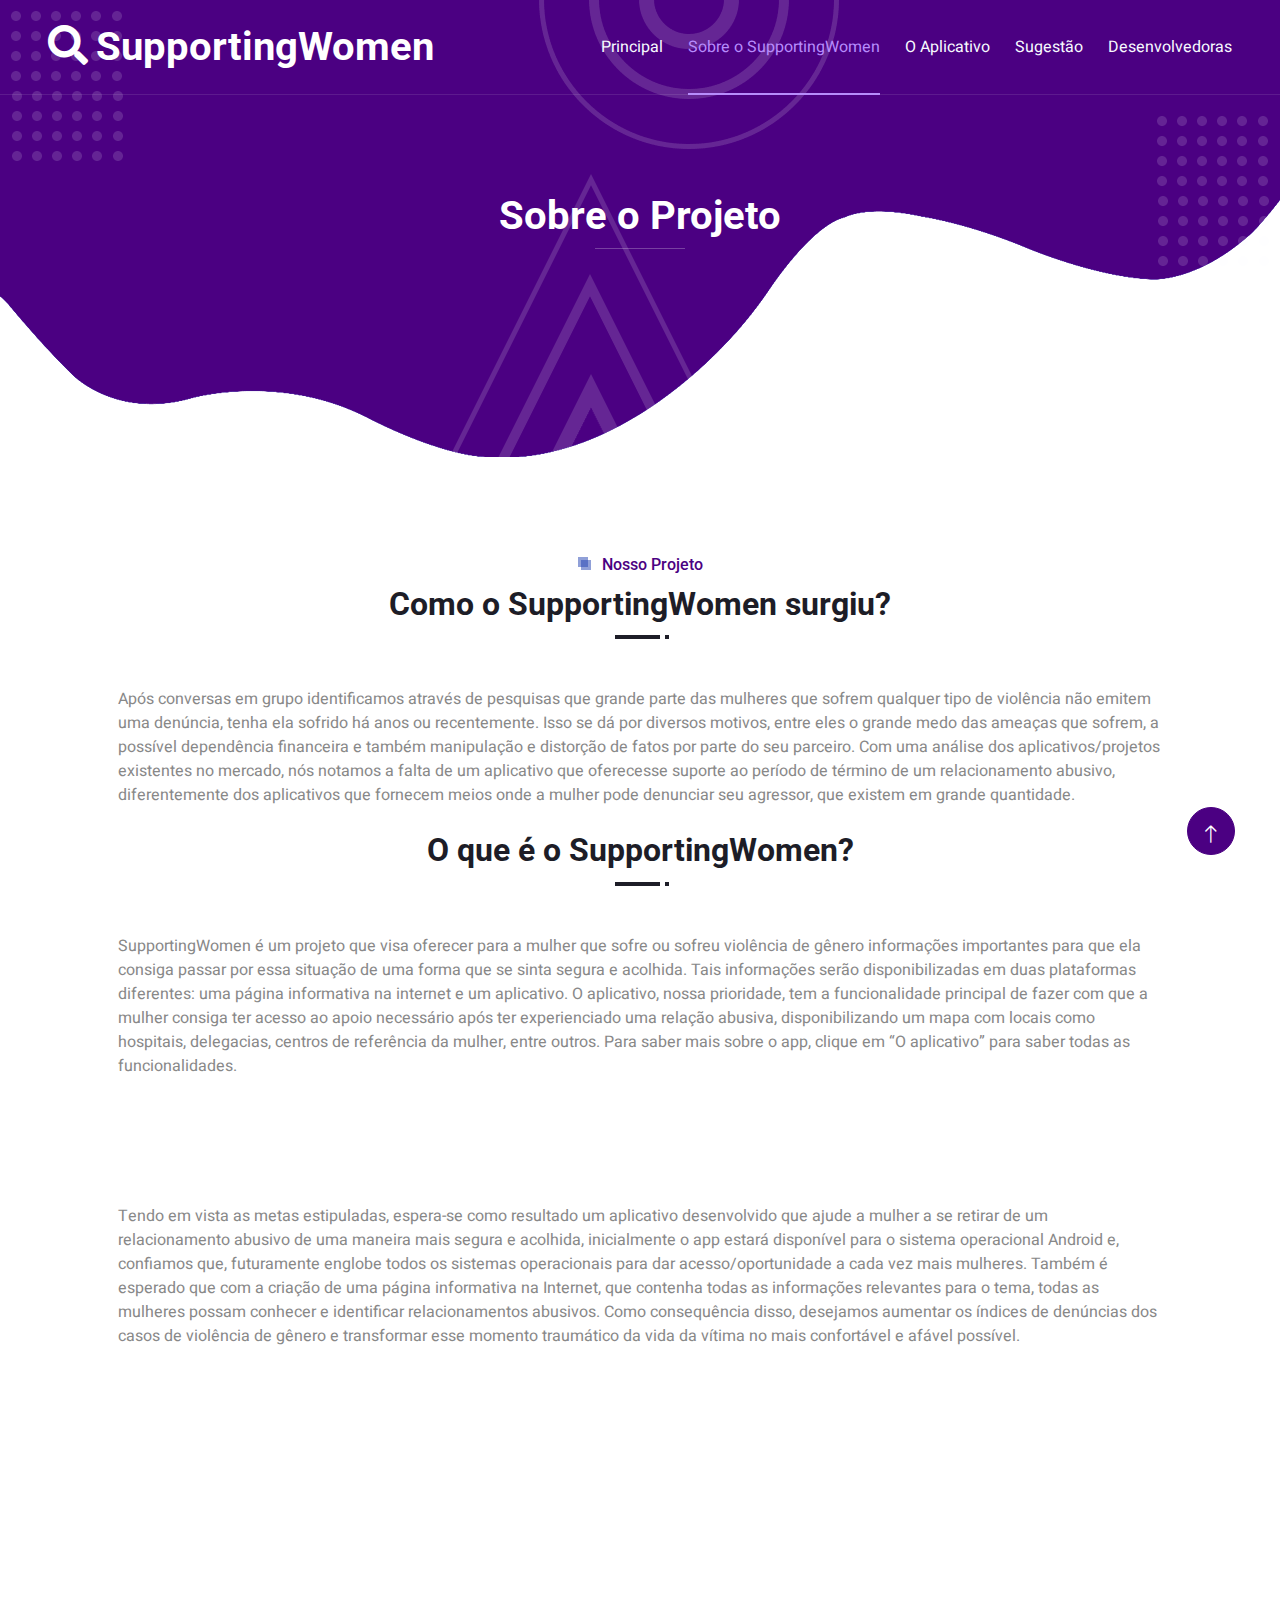
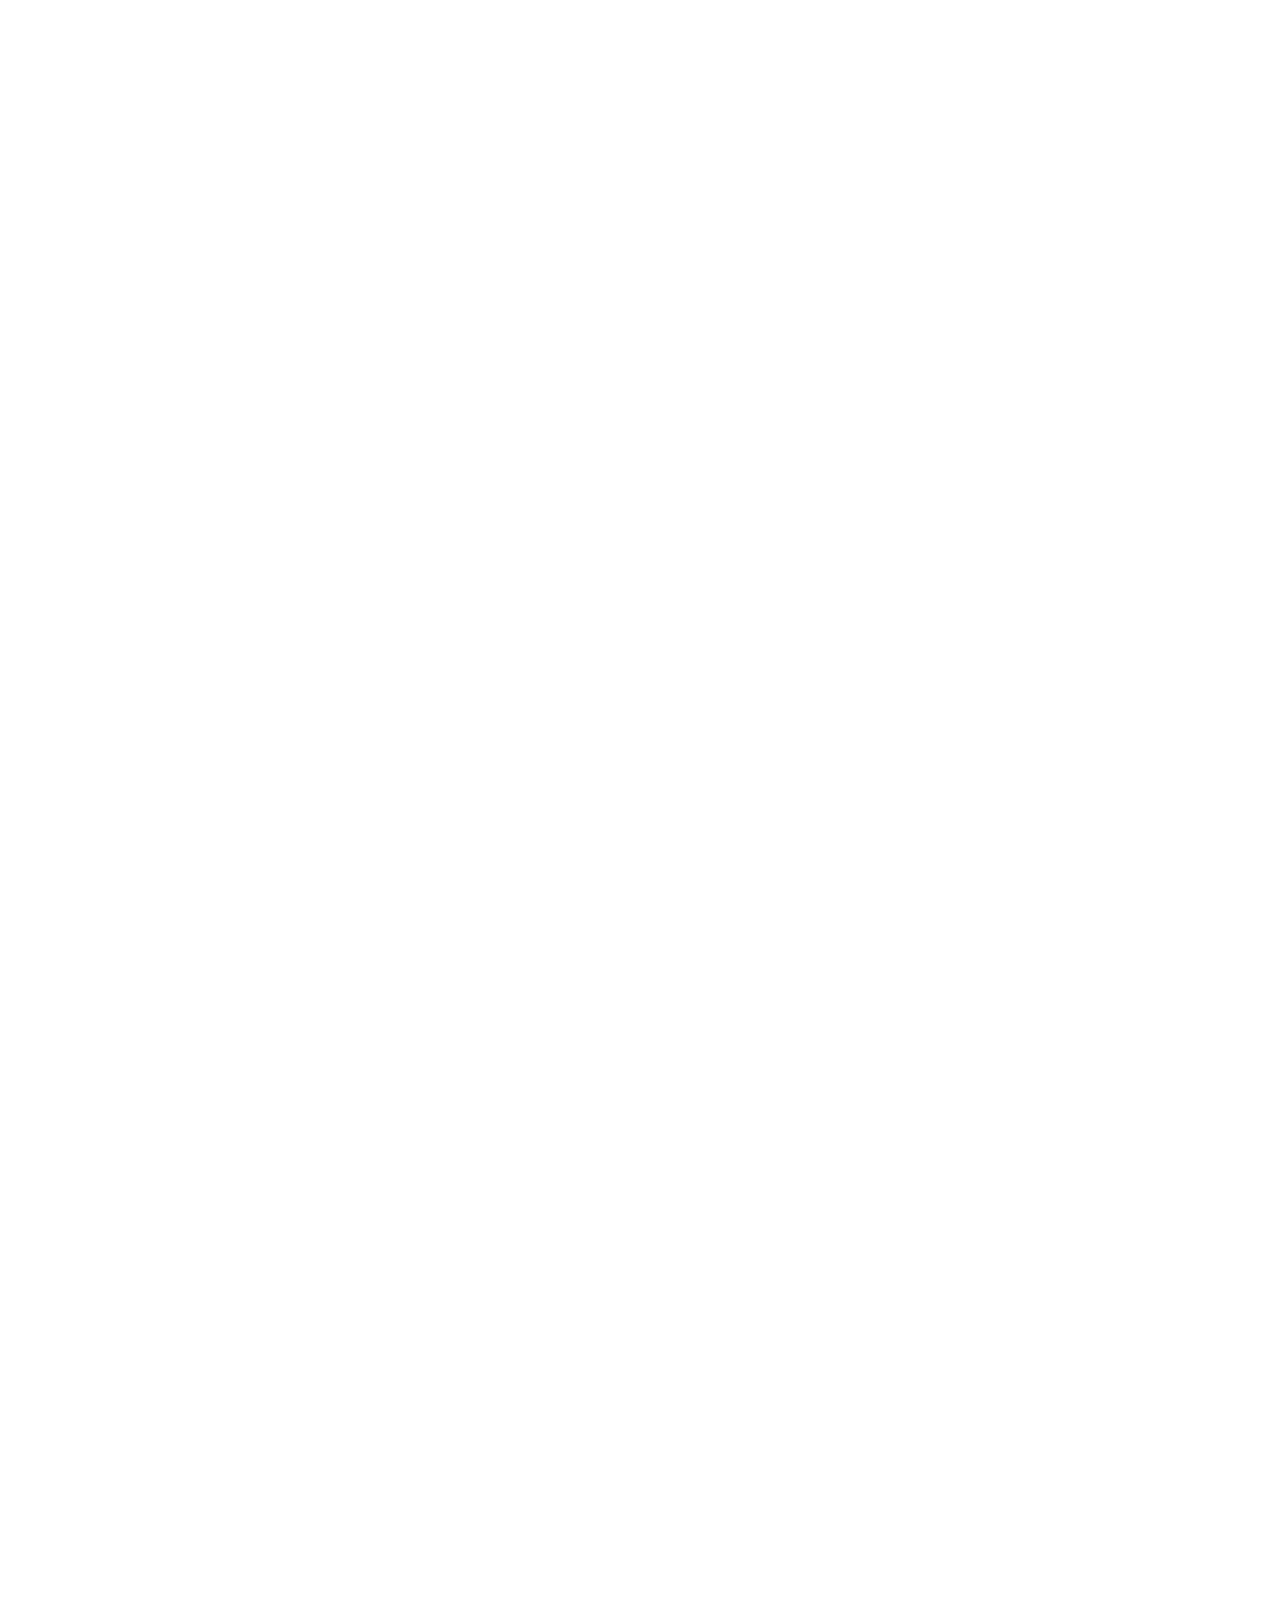
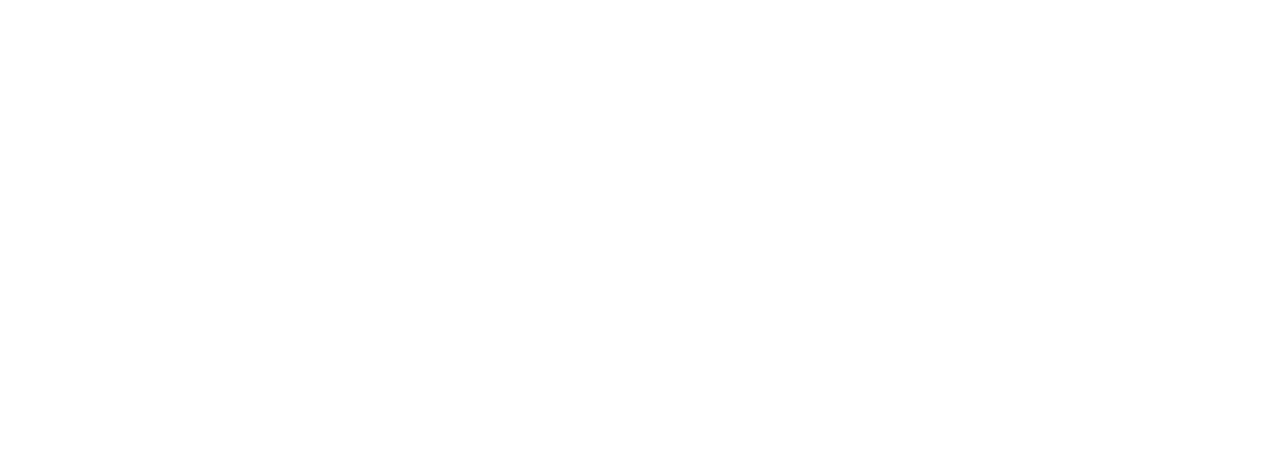
<file: sobreP.html>
<!DOCTYPE html>
<html lang="en">

<head>
    <meta charset="utf-8">
    <title>SupportingWomen</title>
    <meta content="width=device-width, initial-scale=1.0" name="viewport">
    <meta content="" name="keywords">
    <meta content="" name="description">

    

    <!-- Google Web Fonts -->
    <link rel="preconnect" href="https://fonts.googleapis.com">
    <link rel="preconnect" href="https://fonts.gstatic.com" crossorigin>
    <link href="https://fonts.googleapis.com/css2?family=Heebo:wght@400;500&family=Roboto:wght@400;500;700&display=swap" rel="stylesheet"> 

    <!-- Icon Font Stylesheet -->
    <link href="https://cdnjs.cloudflare.com/ajax/libs/font-awesome/5.10.0/css/all.min.css" rel="stylesheet">
    <link href="https://cdn.jsdelivr.net/npm/bootstrap-icons@1.4.1/font/bootstrap-icons.css" rel="stylesheet">

    <!-- Libraries Stylesheet -->
    <link href="lib/animate/animate.min.css" rel="stylesheet">
    <link href="lib/owlcarousel/assets/owl.carousel.min.css" rel="stylesheet">
    <link href="lib/lightbox/css/lightbox.min.css" rel="stylesheet">

    <!-- Customized Bootstrap Stylesheet -->
    <link href="css/bootstrap.min.css" rel="stylesheet">

    <!-- Template Stylesheet -->
    <link href="css/style.css" rel="stylesheet">
</head>

<body>
    <div class="container-xxl bg-white p-0">
        <!-- Spinner Start -->
        <div id="spinner" class="show bg-white position-fixed translate-middle w-100 vh-100 top-50 start-50 d-flex align-items-center justify-content-center">
            <div class="spinner-grow text-primary" style="width: 3rem; height: 3rem;" role="status">
                <span class="sr-only">Loading...</span>
            </div>
        </div>
        <!-- Spinner End -->


        <!-- Navbar & Hero Start -->
        <div class="container-xxl position-relative p-0">
            <nav class="navbar navbar-expand-lg navbar-light px-4 px-lg-5 py-3 py-lg-0">
                <a href="index.html" class="navbar-brand p-0">
                    <h1 class="m-0"><i class="fa fa-search me-2"></i>SupportingWomen</span></h1>
                    <!-- <img src="img/logo.png" alt="Logo"> -->
                </a>
                <button class="navbar-toggler" type="button" data-bs-toggle="collapse" data-bs-target="#navbarCollapse">
                    <span class="fa fa-bars"></span>
                </button>
                <div class="collapse navbar-collapse" id="navbarCollapse">
                    <div class="navbar-nav ms-auto py-0">
                        <a href="index.html" class="nav-item nav-link">Principal</a>
                        <a href="sobreP.html" class="nav-item nav-link active">Sobre o SupportingWomen</a>
                        <a href="oAPP.html" class="nav-item nav-link">O Aplicativo</a>
                        <a href="sugestao.html" class="nav-item nav-link">Sugestão</a>
                        <a href="desenv.html" class="nav-item nav-link">Desenvolvedoras</a>
                    </div>
                </div>
            </nav>

            <div class="container-xxl py-5 bg-primary hero-header mb-5">
                <div class="container my-5 py-5 px-lg-5">
                    <div class="row g-5 py-5">
                        <div class="col-12 text-center">
                            <h1 class="text-white animated zoomIn">Sobre o Projeto</h1>
                            <hr class="bg-white mx-auto mt-0" style="width: 90px;">
    
                        </div>
                    </div>
                </div>
            </div>
        </div>
        <!-- Navbar & Hero End -->


        <!-- Full Screen Search Start -->
        <div class="modal fade" id="searchModal" tabindex="-1">
            <div class="modal-dialog modal-fullscreen">
                <div class="modal-content" style="background: rgba(29, 29, 39, 0.7);">
                    <div class="modal-header border-0">
                        <button type="button" class="btn bg-white btn-close" data-bs-dismiss="modal" aria-label="Close"></button>
                    </div>
                    <div class="modal-body d-flex align-items-center justify-content-center">
                        <div class="input-group" style="max-width: 600px;">
                            <input type="text" class="form-control bg-transparent border-light p-3" placeholder="Type search keyword">
                            <button class="btn btn-light px-4"><i class="bi bi-search"></i></button>
                        </div>
                    </div>
                </div>
            </div>
        </div>
        <!-- Full Screen Search End -->


        <!-- About Start -->
        <div class="container-xxl py-5">
            <div class="container px-lg-5">
                <div class="section-title position-relative text-center mb-5 pb-2 wow fadeInUp" data-wow-delay="0.1s">
                    <h6 class="position-relative d-inline text-primary ps-4">Nosso Projeto</h6>
                    <h2 class="mt-2">Como o SupportingWomen surgiu?</h2>
                </div>
                <p class="mb-4"> Após conversas em grupo identificamos através de pesquisas que grande parte das 
                    mulheres que sofrem qualquer tipo de violência não emitem uma denúncia, tenha ela sofrido há 
                    anos ou recentemente. Isso se dá por diversos motivos, entre eles o grande medo das ameaças 
                    que sofrem, a possível dependência financeira e também manipulação e distorção de fatos por 
                    parte do seu parceiro. Com uma análise dos aplicativos/projetos
                    existentes no mercado, nós notamos a falta de um aplicativo que oferecesse
                    suporte ao período de término de um relacionamento abusivo, diferentemente
                    dos aplicativos que fornecem meios onde a mulher pode denunciar seu
                    agressor, que existem em grande quantidade.
                </p>
                <div class="section-title position-relative text-center mb-5 pb-2 wow fadeInUp"
                data-wow-delay="0.1s">
                <h2 class="mt-2">O que é o SupportingWomen?</h2>
            </div>

            <p class="mb-4">SupportingWomen é um projeto que visa oferecer 
                            para a mulher que sofre ou sofreu violência de gênero informações
                            importantes para que ela consiga passar por essa situação de uma 
                            forma que se sinta segura e acolhida. Tais informações serão
                            disponibilizadas em duas plataformas diferentes: uma página informativa
                            na internet e um aplicativo. O aplicativo, nossa prioridade, tem a 
                            funcionalidade principal de fazer com que a mulher consiga ter acesso
                             ao apoio necessário após ter experienciado uma relação abusiva, 
                             disponibilizando um mapa com locais como hospitais, delegacias, 
                             centros de referência da mulher, entre outros. Para saber mais sobre
                              o app, clique em “O aplicativo” para saber todas as funcionalidades.
            </p>

            <div class="section-title position-relative text-center mb-5 pb-2 wow fadeInUp"
                data-wow-delay="0.1s">
                <h2 class="mt-2">Quais são os resultados que esperamos com o projeto?</h2>
            </div>

            <p class="mb-4">Tendo em vista as metas estipuladas, espera-se como resultado
                            um aplicativo desenvolvido que ajude a mulher a se retirar de 
                            um relacionamento abusivo de uma maneira mais segura e acolhida,
                            inicialmente o app estará disponível para o sistema operacional
                            Android e, confiamos que, futuramente englobe todos os sistemas
                            operacionais para dar acesso/oportunidade a cada vez mais mulheres.
                            Também é esperado que com a criação de uma página informativa na Internet, 
                            que contenha todas as informações relevantes para o tema, todas as mulheres 
                            possam conhecer e identificar relacionamentos abusivos. Como consequência disso, 
                            desejamos aumentar os índices de denúncias dos casos de violência de gênero e 
                            transformar esse momento traumático da vida da vítima no mais confortável e afável possível.
            </p>
            
        </div>
        <div class="container-xxl py-5">
            <div class="container px-lg-5">
                <div class="section-title position-relative text-center mb-5 pb-2 wow fadeInUp"
                data-wow-delay="0.1s">
                <h2 class="mt-2">Fotos do projeto</h2>
               
                
                <img class="img-fluid" src="img/Reuniao.jpeg" alt="">
            <br><br><br>
                <img class="img-fluid" src="img/FinalApp.jpeg" alt="">
            <br><br><br>
                <img class="img-fluid" src="img/Apresentaçao1.jpeg" alt="">
            <br><br><br>
                <img class="img-fluid" src="img/Apresentacao2.jpeg" alt="">
            </div>
        </div>
    </div>
        <!-- Footer Start -->
        <div class="container-fluid bg-primary text-light footer mt-5 pt-5 wow fadeIn" data-wow-delay="0.1s">
        
            <div class="container px-lg-5">
                <div class="copyright">
                    <div class="row">
                        <div class="col-md-6 text-center text-md-start mb-3 mb-md-0">
                            &copy; <a class="border-bottom" href="#">SupportingWomen</a>, All Right Reserved. 
							<!--/*** This template is free as long as you keep the footer author’s credit link/attribution link/backlink. If you'd like to use the template without the footer author’s credit link/attribution link/backlink, you can purchase the Credit Removal License from "https://htmlcodex.com/credit-removal". Thank you for your support. ***/-->
							Designed By <a class="border-bottom" href="https://htmlcodex.com">HTML Codex</a>
                        </div>
                    </div>
                </div>
            </div>
        </div>
        <!-- Footer End -->


        <!-- Back to Top -->
        <a href="#" class="btn btn-lg btn-primary btn-lg-square back-to-top pt-2"><i class="bi bi-arrow-up"></i></a>
    </div>

    <!-- JavaScript Libraries -->
    <script src="https://code.jquery.com/jquery-3.4.1.min.js"></script>
    <script src="https://cdn.jsdelivr.net/npm/bootstrap@5.0.0/dist/js/bootstrap.bundle.min.js"></script>
    <script src="lib/wow/wow.min.js"></script>
    <script src="lib/easing/easing.min.js"></script>
    <script src="lib/waypoints/waypoints.min.js"></script>
    <script src="lib/owlcarousel/owl.carousel.min.js"></script>
    <script src="lib/isotope/isotope.pkgd.min.js"></script>
    <script src="lib/lightbox/js/lightbox.min.js"></script>

    <!-- Template Javascript -->
    <script src="js/main.js"></script>
</body>

</html>
</file>
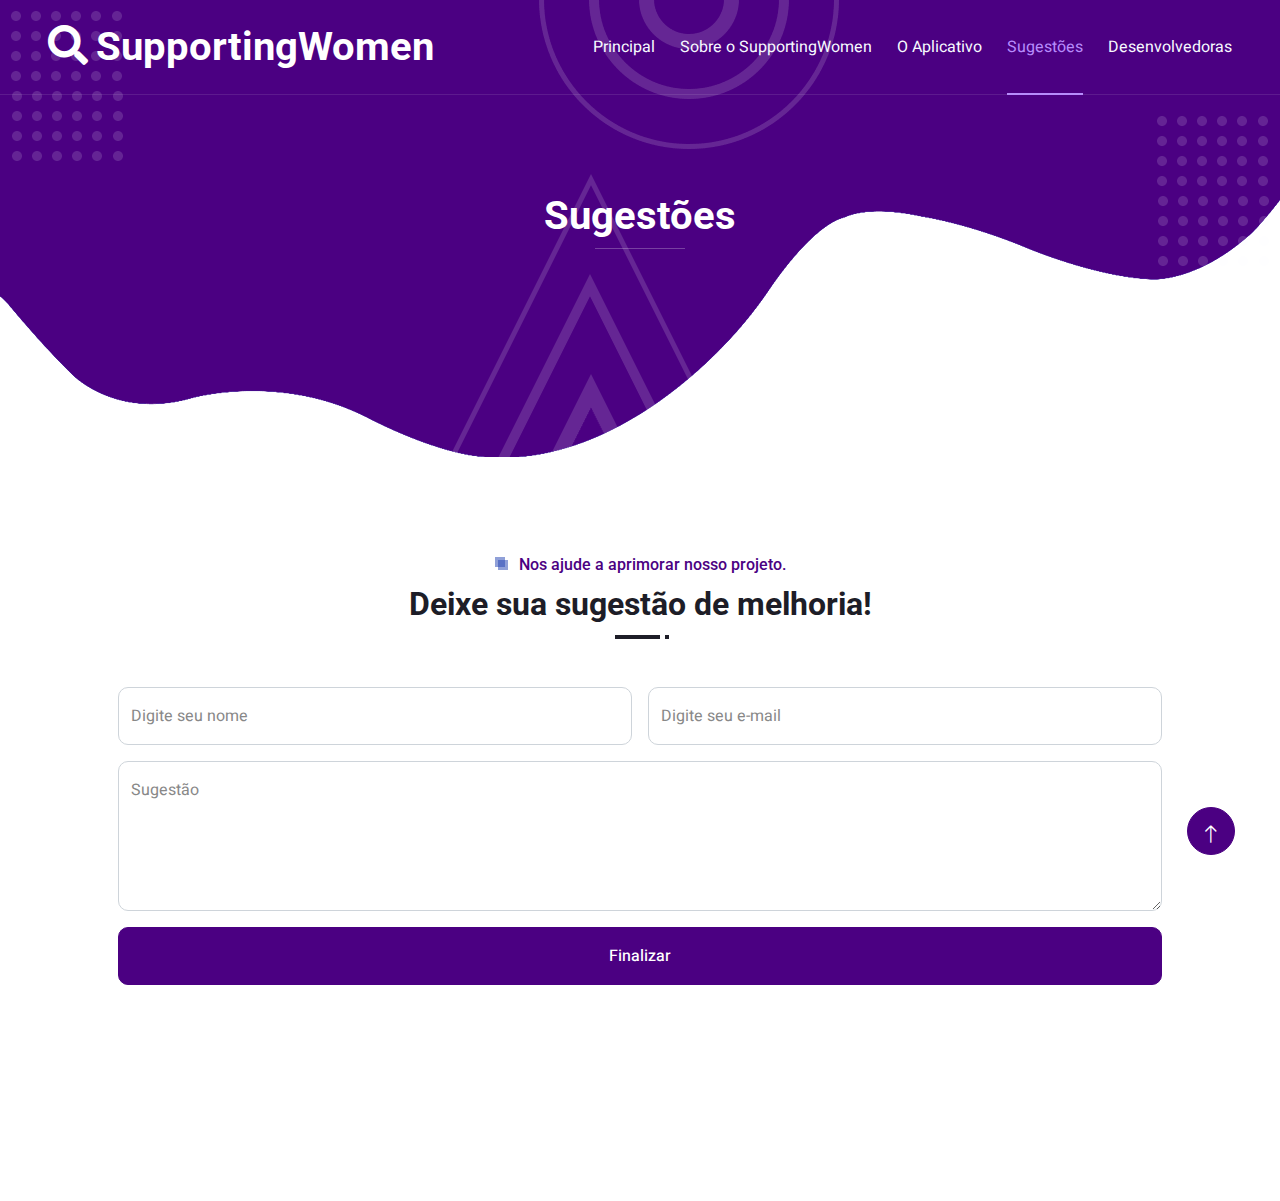
<file: sugestao.html>
<!DOCTYPE html>
<html lang="en">

<head>
    <meta charset="utf-8">
    <title>SupportingWomen</title>
    <meta content="width=device-width, initial-scale=1.0" name="viewport">
    <meta content="" name="keywords">
    <meta content="" name="description">



    <!-- Google Web Fonts -->
    <link rel="preconnect" href="https://fonts.googleapis.com">
    <link rel="preconnect" href="https://fonts.gstatic.com" crossorigin>
    <link href="https://fonts.googleapis.com/css2?family=Heebo:wght@400;500&family=Roboto:wght@400;500;700&display=swap"
        rel="stylesheet">

    <!-- Icon Font Stylesheet -->
    <link href="https://cdnjs.cloudflare.com/ajax/libs/font-awesome/5.10.0/css/all.min.css" rel="stylesheet">
    <link href="https://cdn.jsdelivr.net/npm/bootstrap-icons@1.4.1/font/bootstrap-icons.css" rel="stylesheet">

    <!-- Libraries Stylesheet -->
    <link href="lib/animate/animate.min.css" rel="stylesheet">
    <link href="lib/owlcarousel/assets/owl.carousel.min.css" rel="stylesheet">
    <link href="lib/lightbox/css/lightbox.min.css" rel="stylesheet">

    <!-- Customized Bootstrap Stylesheet -->
    <link href="css/bootstrap.min.css" rel="stylesheet">

    <!-- Template Stylesheet -->
    <link href="css/style.css" rel="stylesheet">
</head>

<body>
    <div class="container-xxl bg-white p-0">
        <!-- Spinner Start -->
        <div id="spinner"
            class="show bg-white position-fixed translate-middle w-100 vh-100 top-50 start-50 d-flex align-items-center justify-content-center">
            <div class="spinner-grow text-primary" style="width: 3rem; height: 3rem;" role="status">
                <span class="sr-only">Loading...</span>
            </div>
        </div>
        <!-- Spinner End -->


        <!-- Navbar & Hero Start -->
        <div class="container-xxl position-relative p-0">
            <nav class="navbar navbar-expand-lg navbar-light px-4 px-lg-5 py-3 py-lg-0">
                <a href="index.html" class="navbar-brand p-0">
                    <h1 class="m-0"><i class="fa fa-search me-2"></i>SupportingWomen</span></h1>
                </a>
                <button class="navbar-toggler" type="button" data-bs-toggle="collapse" data-bs-target="#navbarCollapse">
                    <span class="fa fa-bars"></span>
                </button>
                <div class="collapse navbar-collapse" id="navbarCollapse">
                    <div class="navbar-nav ms-auto py-0">
                        <a href="index.html" class="nav-item nav-link">Principal</a>
                        <a href="sobreP.html" class="nav-item nav-link">Sobre o SupportingWomen</a>
                        <a href="oAPP.html" class="nav-item nav-link">O Aplicativo</a>
                        <a href="sugestao.html" class="nav-item nav-link active">Sugestões</a>
                        <a href="desenv.html" class="nav-item nav-link">Desenvolvedoras</a>
                    </div>
                </div>
            </nav>

            <div class="container-xxl py-5 bg-primary hero-header mb-5">
                <div class="container my-5 py-5 px-lg-5">
                    <div class="row g-5 py-5">
                        <div class="col-12 text-center">
                            <h1 class="text-white animated zoomIn">Sugestões</h1>
                            <hr class="bg-white mx-auto mt-0" style="width: 90px;">
                        </div>
                    </div>
                </div>
            </div>
        </div>
        <!-- Navbar & Hero End -->


        <!-- Full Screen Search Start -->
        <div class="modal fade" id="searchModal" tabindex="-1">
            <div class="modal-dialog modal-fullscreen">
                <div class="modal-content" style="background: rgba(29, 29, 39, 0.7);">
                    <div class="modal-header border-0">
                        <button type="button" class="btn bg-white btn-close" data-bs-dismiss="modal"
                            aria-label="Close"></button>
                    </div>
                    <div class="modal-body d-flex align-items-center justify-content-center">
                        <div class="input-group" style="max-width: 600px;">
                            <input type="text" class="form-control bg-transparent border-light p-3"
                                placeholder="Type search keyword">
                            <button class="btn btn-light px-4"><i class="bi bi-search"></i></button>
                        </div>
                    </div>
                </div>
            </div>
        </div>
        <!-- Full Screen Search End -->

    

    <!-- Contact Start -->
    <div class="container-xxl py-5">
        <div class="container px-lg-5">
            <div class="section-title position-relative text-center mb-5 pb-2 wow fadeInUp" data-wow-delay="0.1s">
                <h6 class="position-relative d-inline text-primary ps-4">Nos ajude a aprimorar nosso projeto.</h6>
                <h2 class="mt-2">Deixe sua sugestão de melhoria!</h2>
            </div>
            <div class="wow fadeInUp" data-wow-delay="0.3s">
                <form name="sugestao" action="" id="sugestao">
                    <div class="row g-3">
                        <div class="col-md-6">
                            <div class="form-floating">
                                <input type="text" class="form-control" name="nomeSugestao" id="nomeSugestao"
                                    placeholder="Seu nome ">
                                <label for="nomeSugestao">Digite seu nome</label>
                                <div class="oculta" id="validaNomeSugestao">*Preencha este campo</div>
                            </div>
                        </div>
                        <div class="col-md-6">
                            <div class="form-floating">
                                <input type="email" class="form-control" name="emailSugestao" id="emailSugestao"
                                    placeholder=" Seu email">
                                <label for="email">Digite seu e-mail</label>
                                <div class="oculta" id="validaEmailSugestao">*Preencha este campo</div>
                                <div class="oculta" id="coES">*Insira um e-mail cadastrado.</div>
                            </div>
                        </div>
                        <div class="col-12">
                            <div class="form-floating">
                                <textarea class="form-control" placeholder="Deixe sua sugestão" name="sugestao"
                                    id="sugestao" style="height: 150px"></textarea>
                                <label for="message">Sugestão</label>
                                <div class="oculta" id="validaSugestao">*Preencha este campo com pelo menos 10
                                    caracteres</div>
                            </div>
                        </div>
                        <div class="col-12">
                            <button class="btn btn-primary w-100 py-3" type="submit" id="btSugestao"
                                name="btSugestao">Finalizar</button>
                        </div>
                    </div>
                </form>
            </div>
        </div>
    </div>
    <!-- Contact End -->


    <!-- Footer Start -->
    <div class="container-fluid bg-primary text-light footer mt-5 pt-5 wow fadeIn" data-wow-delay="0.1s">

        <div class="container px-lg-5">
            <div class="copyright">
                <div class="row">
                    <div class="col-md-6 text-center text-md-start mb-3 mb-md-0">
                        &copy; <a class="border-bottom" href="#">SupportingWomen</a>, All Right Reserved.
                        <!--/*** This template is free as long as you keep the footer author’s credit link/attribution link/backlink. If you'd like to use the template without the footer author’s credit link/attribution link/backlink, you can purchase the Credit Removal License from "https://htmlcodex.com/credit-removal". Thank you for your support. ***/-->
                        Designed By <a class="border-bottom" href="https://htmlcodex.com">HTML Codex</a>
                    </div>
                </div>
            </div>
        </div>
    </div>
    <!-- Footer End -->


    <!-- Back to Top -->
    <a href="#" class="btn btn-lg btn-primary btn-lg-square back-to-top pt-2"><i class="bi bi-arrow-up"></i></a>
    </div>

    <!-- JavaScript Libraries -->
    <script src="https://code.jquery.com/jquery-3.4.1.min.js"></script>
    <script src="https://cdn.jsdelivr.net/npm/bootstrap@5.0.0/dist/js/bootstrap.bundle.min.js"></script>
    <script src="lib/wow/wow.min.js"></script>
    <script src="lib/easing/easing.min.js"></script>
    <script src="lib/waypoints/waypoints.min.js"></script>
    <script src="lib/owlcarousel/owl.carousel.min.js"></script>
    <script src="lib/isotope/isotope.pkgd.min.js"></script>
    <script src="lib/lightbox/js/lightbox.min.js"></script>
    <script src="js/formSugest.js"></script>

    <!-- Template Javascript -->
    <script src="js/main.js"></script>
</body>

</html>
</file>
<file: css/style.css>
/********** Template CSS **********/
:root {
    --primary: #380082;
    --secondary: #b78cfc;
    --light: #F7FAFF;
    --dark: #1D1D27;
}


/*** Spinner ***/
#spinner {
    opacity: 0;
    visibility: hidden;
    transition: opacity .5s ease-out, visibility 0s linear .5s;
    z-index: 99999;
}

#spinner.show {
    transition: opacity .5s ease-out, visibility 0s linear 0s;
    visibility: visible;
    opacity: 1;
}

.back-to-top {
    position: fixed;
    display: none;
    right: 45px;
    bottom: 45px;
    z-index: 99;
}


/*** Heading ***/
h1,
h2,
h3,
.fw-bold {
    font-weight: 700 !important;
}

h4,
h5,
h6,
.fw-medium {
    font-weight: 500 !important;
}


/*** Button ***/
.btn {
    font-weight: 500;
    transition: .5s;
}

.btn-square {
    width: 38px;
    height: 38px;
}

.btn-sm-square {
    width: 32px;
    height: 32px;
}

.btn-lg-square {
    width: 48px;
    height: 48px;
}

.btn-square,
.btn-sm-square,
.btn-lg-square {
    padding: 0;
    display: flex;
    align-items: center;
    justify-content: center;
    font-weight: normal;
    border-radius: 50px;
}


/*** Navbar ***/
.navbar-light .navbar-nav .nav-link {
    position: relative;
    margin-left: 25px;
    padding: 35px 0;
    color: var(--light) !important;
    outline: none;
    transition: .5s;
}

.sticky-top.navbar-light .navbar-nav .nav-link {
    padding: 20px 0;
    color: var(--dark) !important;
}

.navbar-light .navbar-nav .nav-link:hover,
.navbar-light .navbar-nav .nav-link.active {
    color: var(--secondary) !important;
}

.navbar-light .navbar-brand h1 {
    color: #FFFFFF;
}

.navbar-light .navbar-brand img {
    max-height: 60px;
    transition: .5s;
}

.sticky-top.navbar-light .navbar-brand img {
    max-height: 45px;
}

@media (max-width: 991.98px) {
    .sticky-top.navbar-light {
        position: relative;
        background: #FFFFFF;
    }

    .navbar-light .navbar-collapse {
        margin-top: 15px;
        border-top: 1px solid #DDDDDD;
    }

    .navbar-light .navbar-nav .nav-link,
    .sticky-top.navbar-light .navbar-nav .nav-link {
        padding: 10px 0;
        margin-left: 0;
        color: var(--dark) !important;
    }

    .navbar-light .navbar-brand h1 {
        color: var(--primary);
    }

    .navbar-light .navbar-brand img {
        max-height: 45px;
    }
}

@media (min-width: 992px) {
    .navbar-light {
        position: absolute;
        width: 100%;
        top: 0;
        left: 0;
        border-bottom: 1px solid rgba(256, 256, 256, .1);
        z-index: 999;
    }
    
    .sticky-top.navbar-light {
        position: fixed;
        background: #FFFFFF;
    }

    .navbar-light .navbar-nav .nav-link::before {
        position: absolute;
        content: "";
        width: 0;
        height: 2px;
        bottom: -1px;
        left: 50%;
        background: var(--secondary);
        transition: .5s;
    }

    .navbar-light .navbar-nav .nav-link:hover::before,
    .navbar-light .navbar-nav .nav-link.active::before {
        width: 100%;
        left: 0;
    }

    .navbar-light .navbar-nav .nav-link.nav-contact::before {
        display: none;
    }

    .sticky-top.navbar-light .navbar-brand h1 {
        color: var(--primary);
    }
}


/*** Hero Header ***/
.hero-header {
    background:
        url(../img/bg-dot.png),
        url(../img/bg-dot.png),
        url(../img/bg-round.png),
        url(../img/bg-tree.png),
        url(../img/bg-bottom-hero.png);
    background-position:
        10px 10px,
        bottom 190px right 10px,
        left 55% top -1px,
        left 45% bottom -1px,
        center bottom -1px;
    background-repeat: no-repeat;
}


/*** Section Title ***/
.section-title::before {
    position: absolute;
    content: "";
    width: 45px;
    height: 4px;
    bottom: 0;
    left: 0;
    background: var(--dark);
}

.section-title::after {
    position: absolute;
    content: "";
    width: 4px;
    height: 4px;
    bottom: 0;
    left: 50px;
    background: var(--dark);
}

.section-title.text-center::before {
    left: 50%;
    margin-left: -25px;
}

.section-title.text-center::after {
    left: 50%;
    margin-left: 25px;
}

.section-title h6::before,
.section-title h6::after {
    position: absolute;
    content: "";
    width: 10px;
    height: 10px;
    top: 2px;
    left: 0;
    background: rgba(33, 66, 177, .5);
}

.section-title h6::after {
    top: 5px;
    left: 3px;
}


/*** Service ***/
.service-item {
    position: relative;
    height: 350px;
    padding: 30px 25px;
    background: #FFFFFF;
    box-shadow: 0 0 45px rgba(0, 0, 0, .08);
    transition: .5s;
}

.service-item:hover {
    background: var(--primary);
}

.service-item .service-icon {
    margin: 0 auto 20px auto;
    width: 90px;
    height: 90px;
    display: flex;
    align-items: center;
    justify-content: center;
    color: var(--light);
    background: url(../img/icon-shape-primary.png) center center no-repeat;
    transition: .5s;
}

.service-item:hover .service-icon {
    color: var(--primary);
    background: url(../img/icon-shape-primary.png);
}

.service-item h5,
.service-item p {
    transition: .5s;
}

.service-item:hover h5,
.service-item:hover p {
    color: var(--light);
}

.service-item a.btn {
    position: relative;
    display: flex;
    color: var(--primary);
    transition: .5s;
    z-index: 1;
}

.service-item:hover a.btn {
    color: var(--primary);
}

.service-item a.btn::before {
    position: absolute;
    content: "";
    width: 35px;
    height: 35px;
    top: 0;
    left: 0;
    border-radius: 35px;
    background: #DDDDDD;
    transition: .5s;
    z-index: -1;
}

.service-item:hover a.btn::before {
    width: 100%;
    background: var(--light);
}


/*** Testimonial ***/
.newsletter,
.testimonial {
    background-repeat: no-repeat;
}

.testimonial-carousel .owl-item .testimonial-item,
.testimonial-carousel .owl-item.center .testimonial-item * {
    transition: .5s;
}

.testimonial-carousel .owl-item.center .testimonial-item {
    background: var(--light) !important;
    border-color: var(--light);
}

.testimonial-carousel .owl-item.center .testimonial-item * {
    color: #888888;
}

.testimonial-carousel .owl-item.center .testimonial-item i {
    color: var(--primary) !important;
}

.testimonial-carousel .owl-item.center .testimonial-item h6 {
    color: var(--dark) !important;
}


/*** Team ***/
.team-item {
    
    position: relative;
    transition: .5s;
    z-index: 1;
}

.team-item::after {
    position: absolute;
    content: "";
    top: 3rem;
    right: 3rem;
    bottom: 0;
    left: 0;
    border-radius: 10px;
    background: #FFFFFF;
    box-shadow: 0 0 30px rgb(192, 161, 250);
    transition: .5s;
    z-index: -1;
}

.team-item:hover::after {
    background: var(--primary);
}

.team-item h5,
.team-item small {
    transition: .5s;
}

.team-item:hover h5,
.team-item:hover small {
    color: var(--light);
}


/*** Project Portfolio ***/
#portfolio-flters .btn {
    position: relative;
    display: inline-block;
    margin: 10px 4px 0 4px;
    transition: .5s;
}

#portfolio-flters .btn::after {
    position: absolute;
    content: "";
    right: -1px;
    bottom: -1px;
    border-left: 20px solid transparent;
    border-right: 0 solid transparent;
    border-bottom: 50px solid #FFFFFF;
}

#portfolio-flters .btn:hover,
#portfolio-flters .btn.active {
    color: var(--light);
    background: var(--primary);
}

.portfolio-overlay {
    position: absolute;
    display: flex;
    flex-direction: column;
    justify-content: center;
    width: 100%;
    height: 100%;
    padding: 30px;
    top: 0;
    left: 0;
    background: var(--primary);
    transition: .5s;
    z-index: 1;
    opacity: 0;
}

.portfolio-item:hover .portfolio-overlay {
    opacity: 1;
}

.portfolio-item .btn {
    position: absolute;
    width: 90px;
    height: 90px;
    top: 0px;
    right: 0px;
    display: flex;
    align-items: center;
    justify-content: center;
    background: url(../img/icon-shape-white.png) center center no-repeat;
    border: none;
    transition: .5s;
    opacity: 0;
    z-index: 2;
}

.portfolio-item:hover .btn {
    opacity: 1;
    transition-delay: .15s;
}


/*** Footer ***/
.footer {
    background-size: contain;
}

.footer .btn.btn-social {
    margin-right: 5px;
    width: 40px;
    height: 40px;
    display: flex;
    align-items: center;
    justify-content: center;
    color: var(--light);
    border: 1px solid rgba(256, 256, 256, .1);
    border-radius: 40px;
    transition: .3s;
}

.footer .btn.btn-social:hover {
    color: var(--primary);
}

.footer .btn.btn-link {
    display: block;
    margin-bottom: 10px;
    padding: 0;
    text-align: left;
    color: var(--light);
    font-weight: normal;
    transition: .3s;
}

.footer .btn.btn-link::before {
    position: relative;
    content: "\f105";
    font-family: "Font Awesome 5 Free";
    font-weight: 900;
    margin-right: 10px;
}

.footer .btn.btn-link:hover {
    letter-spacing: 1px;
    box-shadow: none;
}

.footer .copyright {
    padding: 25px 0;
    font-size: 14px;
    border-top: 1px solid rgba(256, 256, 256, .1);
}

.footer .copyright a {
    color: var(--light);
}

.footer .footer-menu a {
    margin-right: 15px;
    padding-right: 15px;
    border-right: 1px solid rgba(255, 255, 255, .1);
}

.footer .footer-menu a:last-child {
    margin-right: 0;
    padding-right: 0;
    border-right: none;
}
.erroFormulario{
    /*border: 1px solid #f00*/
    border-color: #f00;
    border-radius: 3px;
}
.oculta{
    color: #f00;
    display: none;
}
.exibido{
    display: inline;
}
</file>
